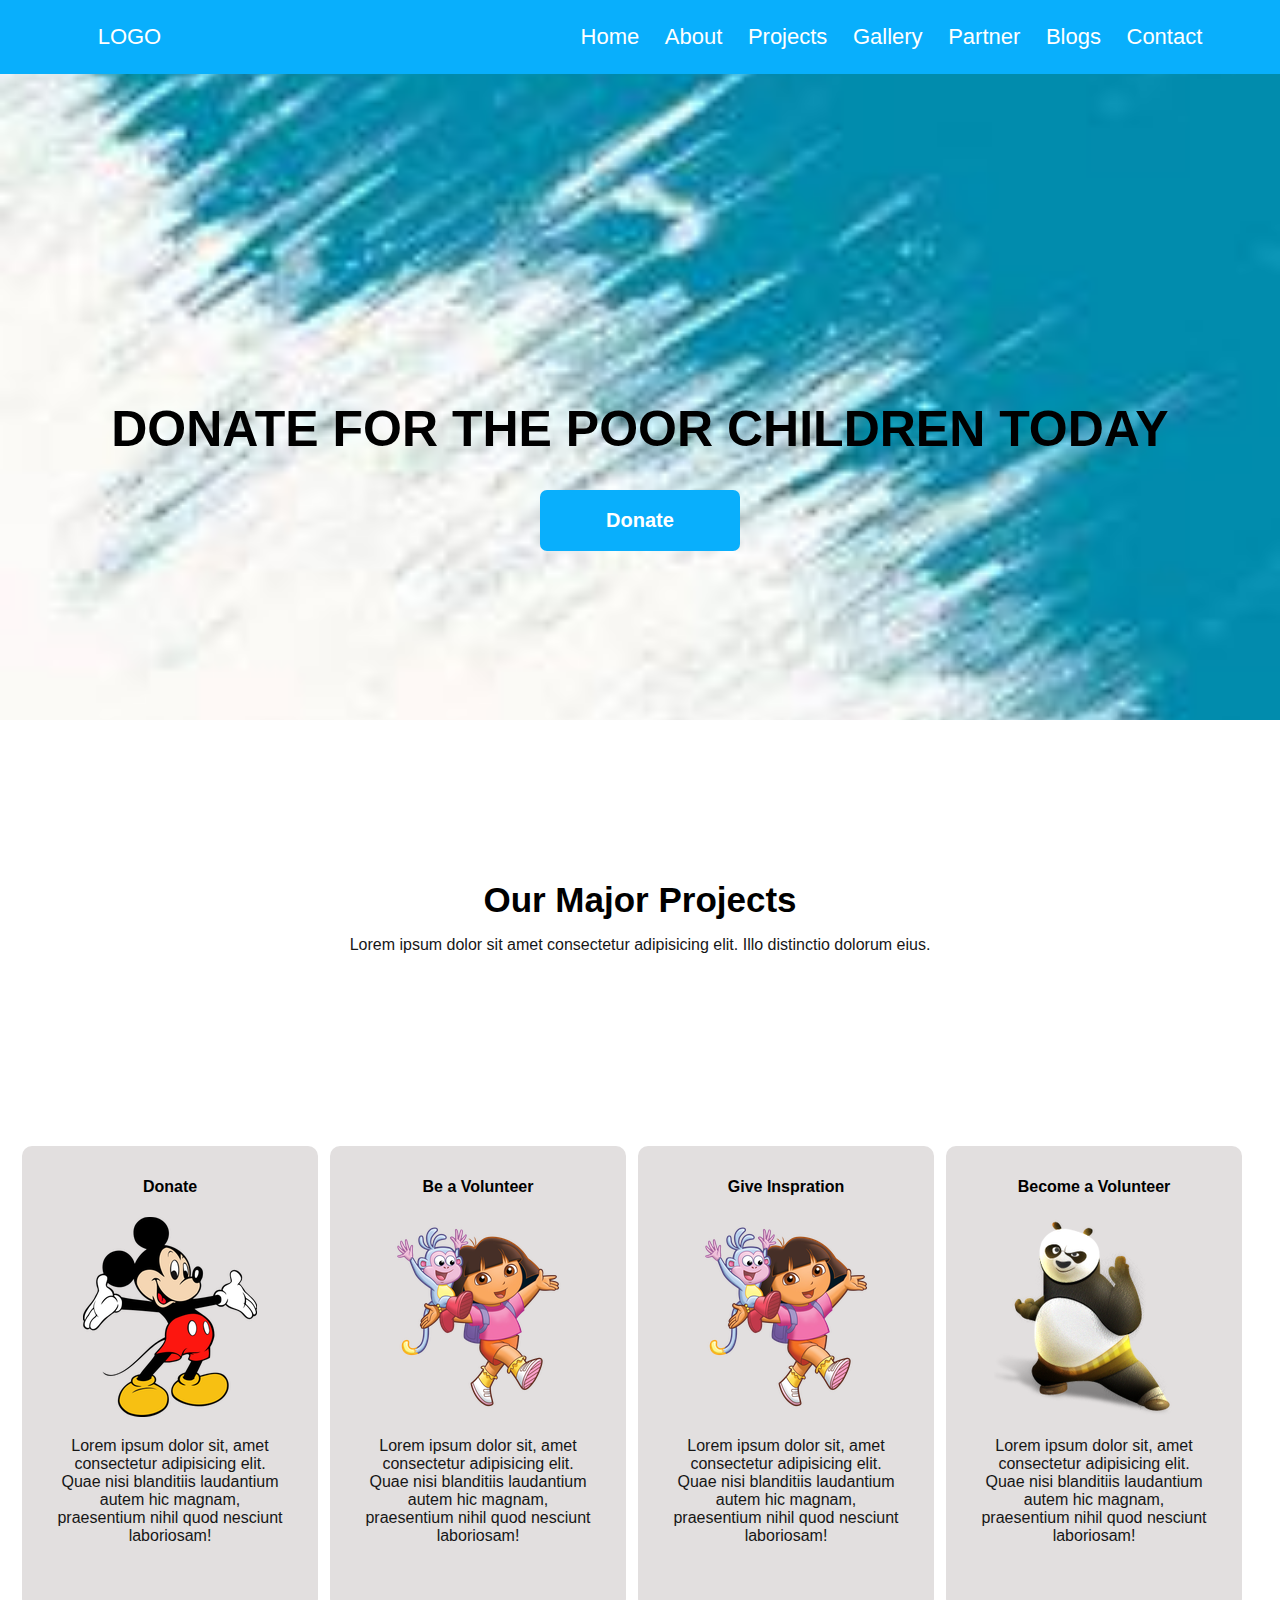
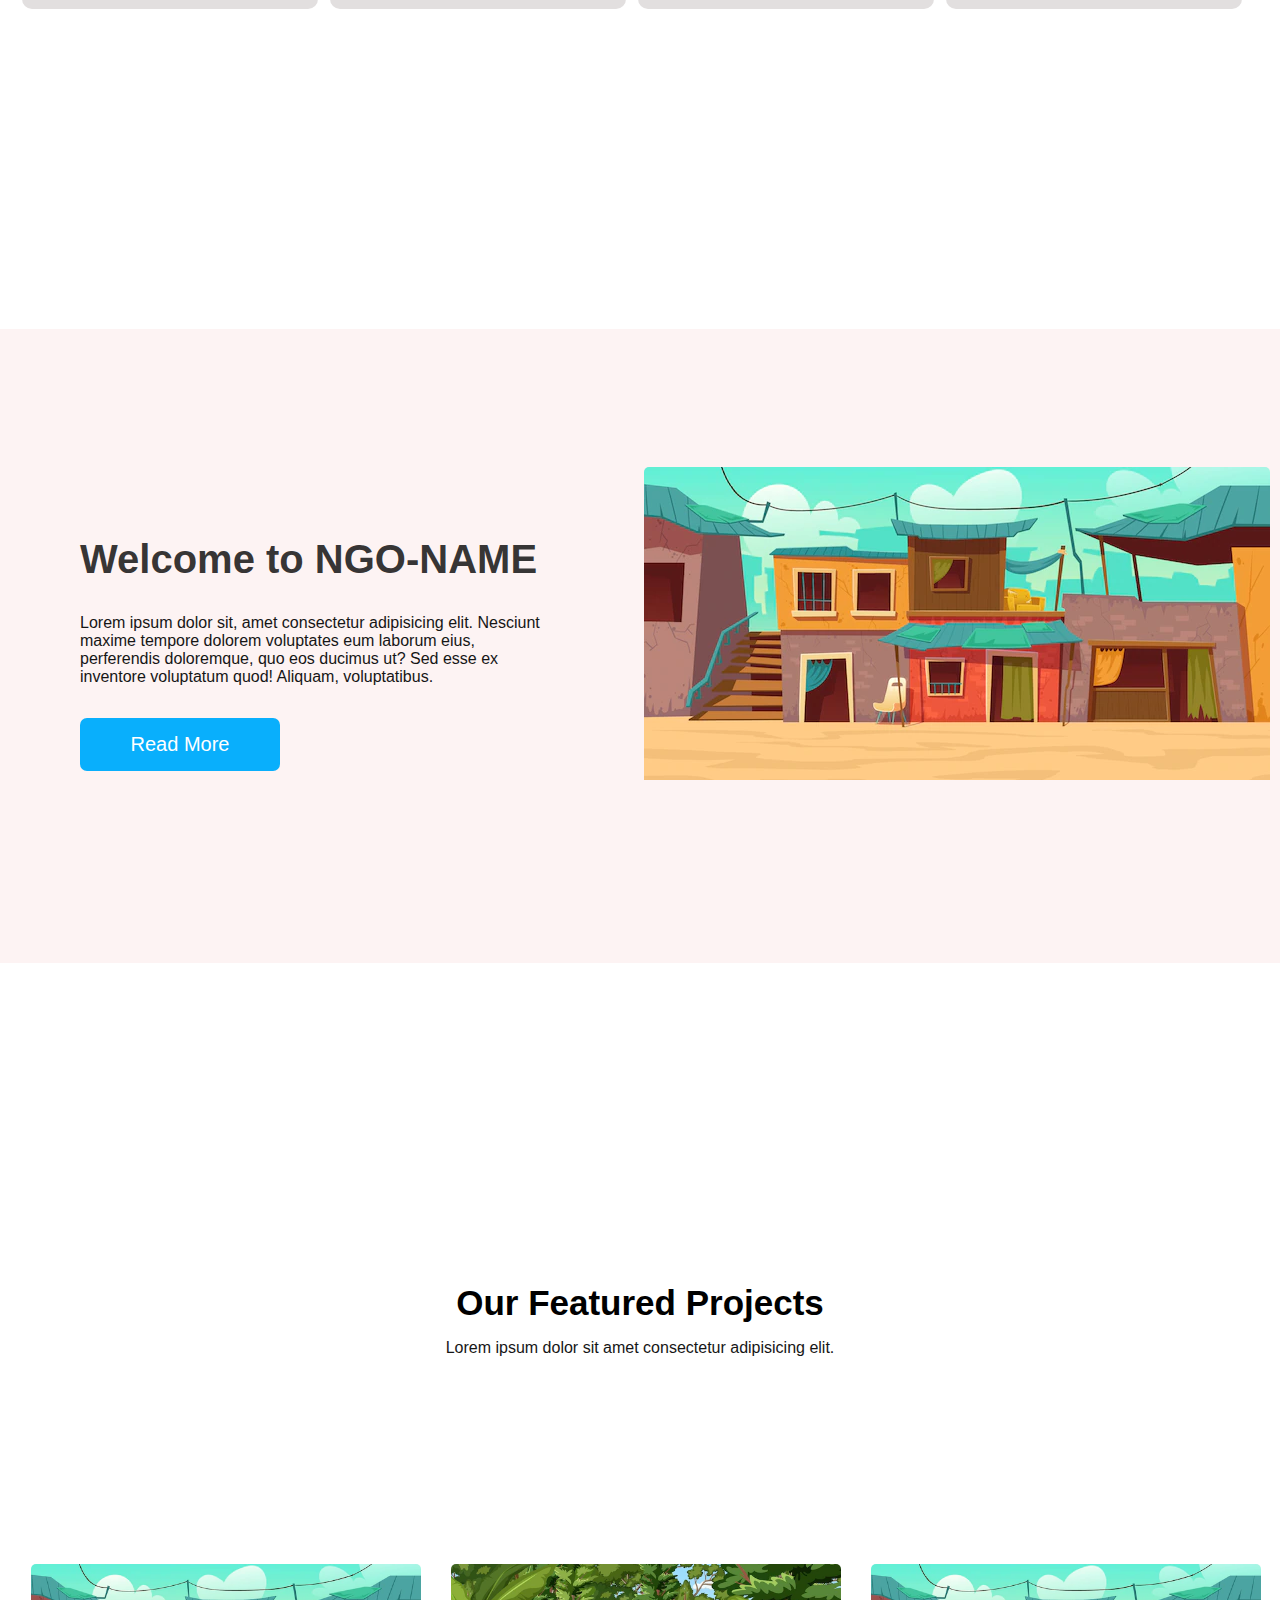
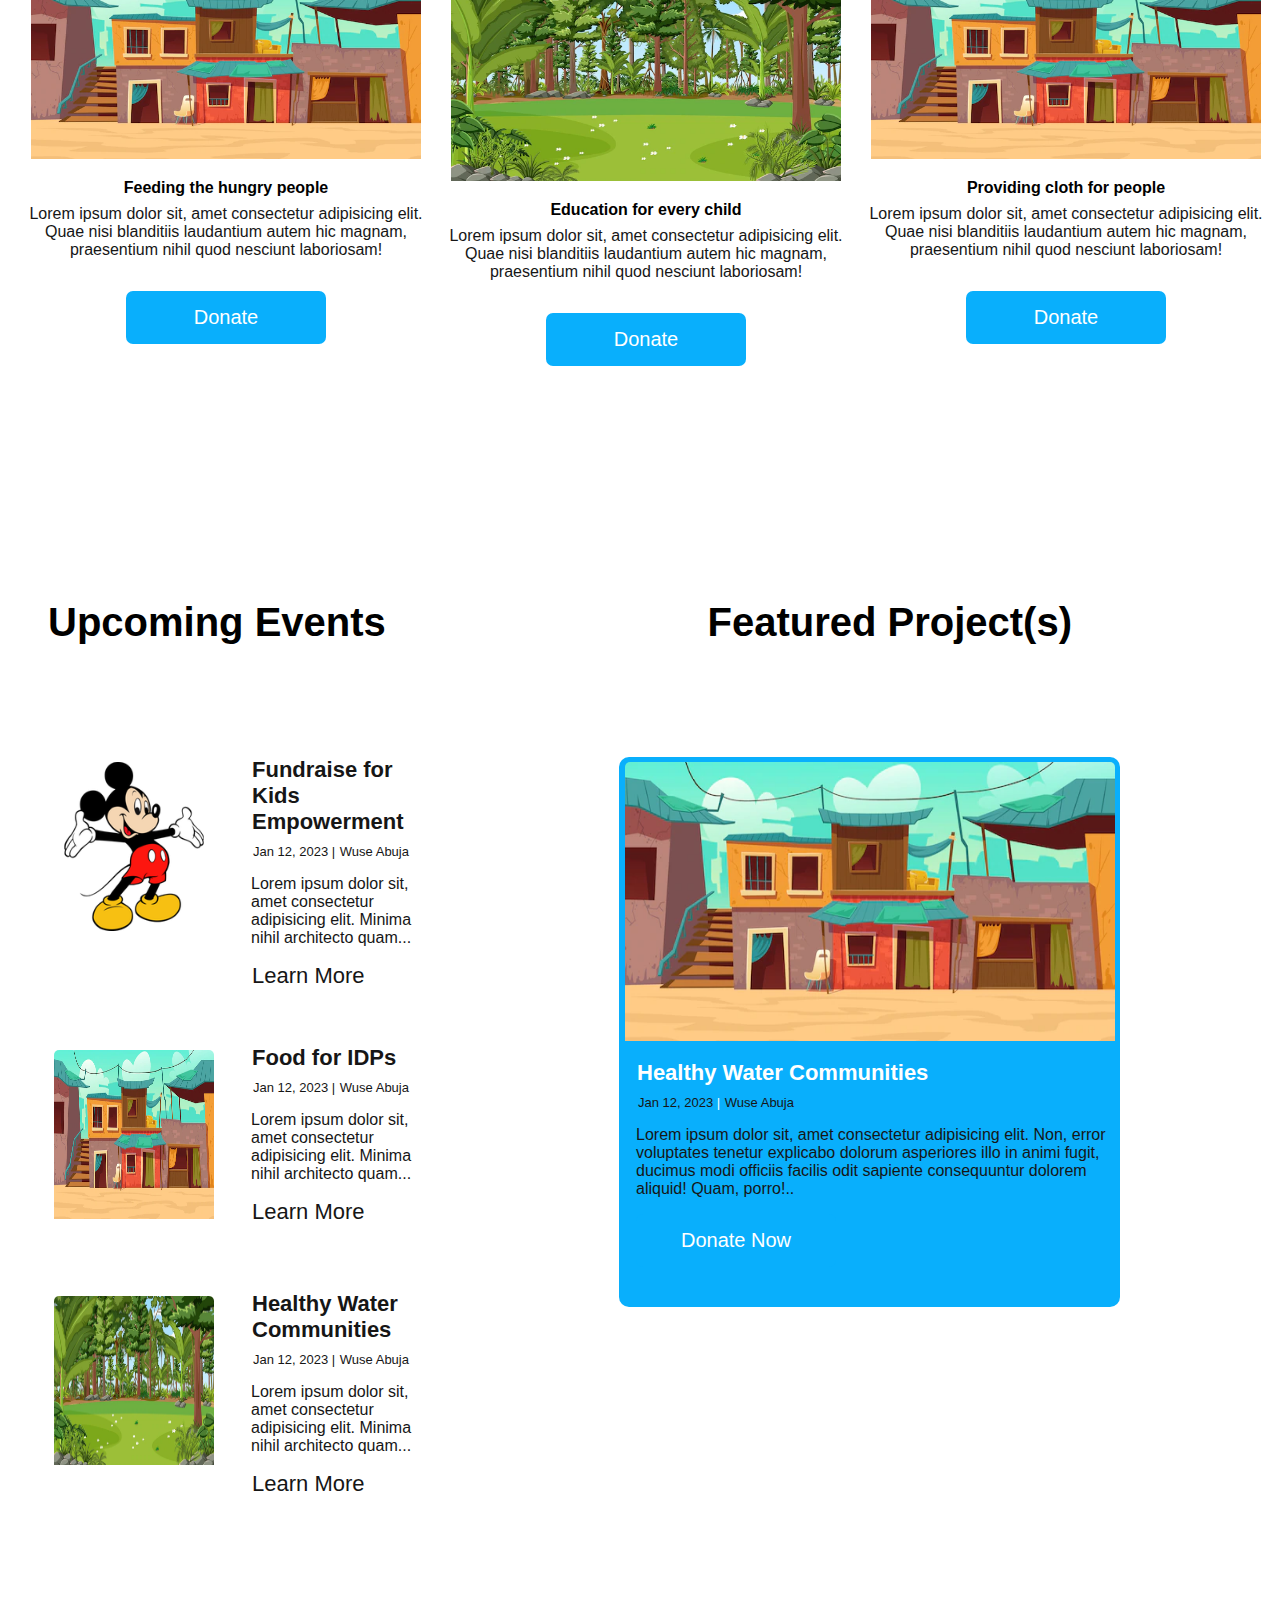
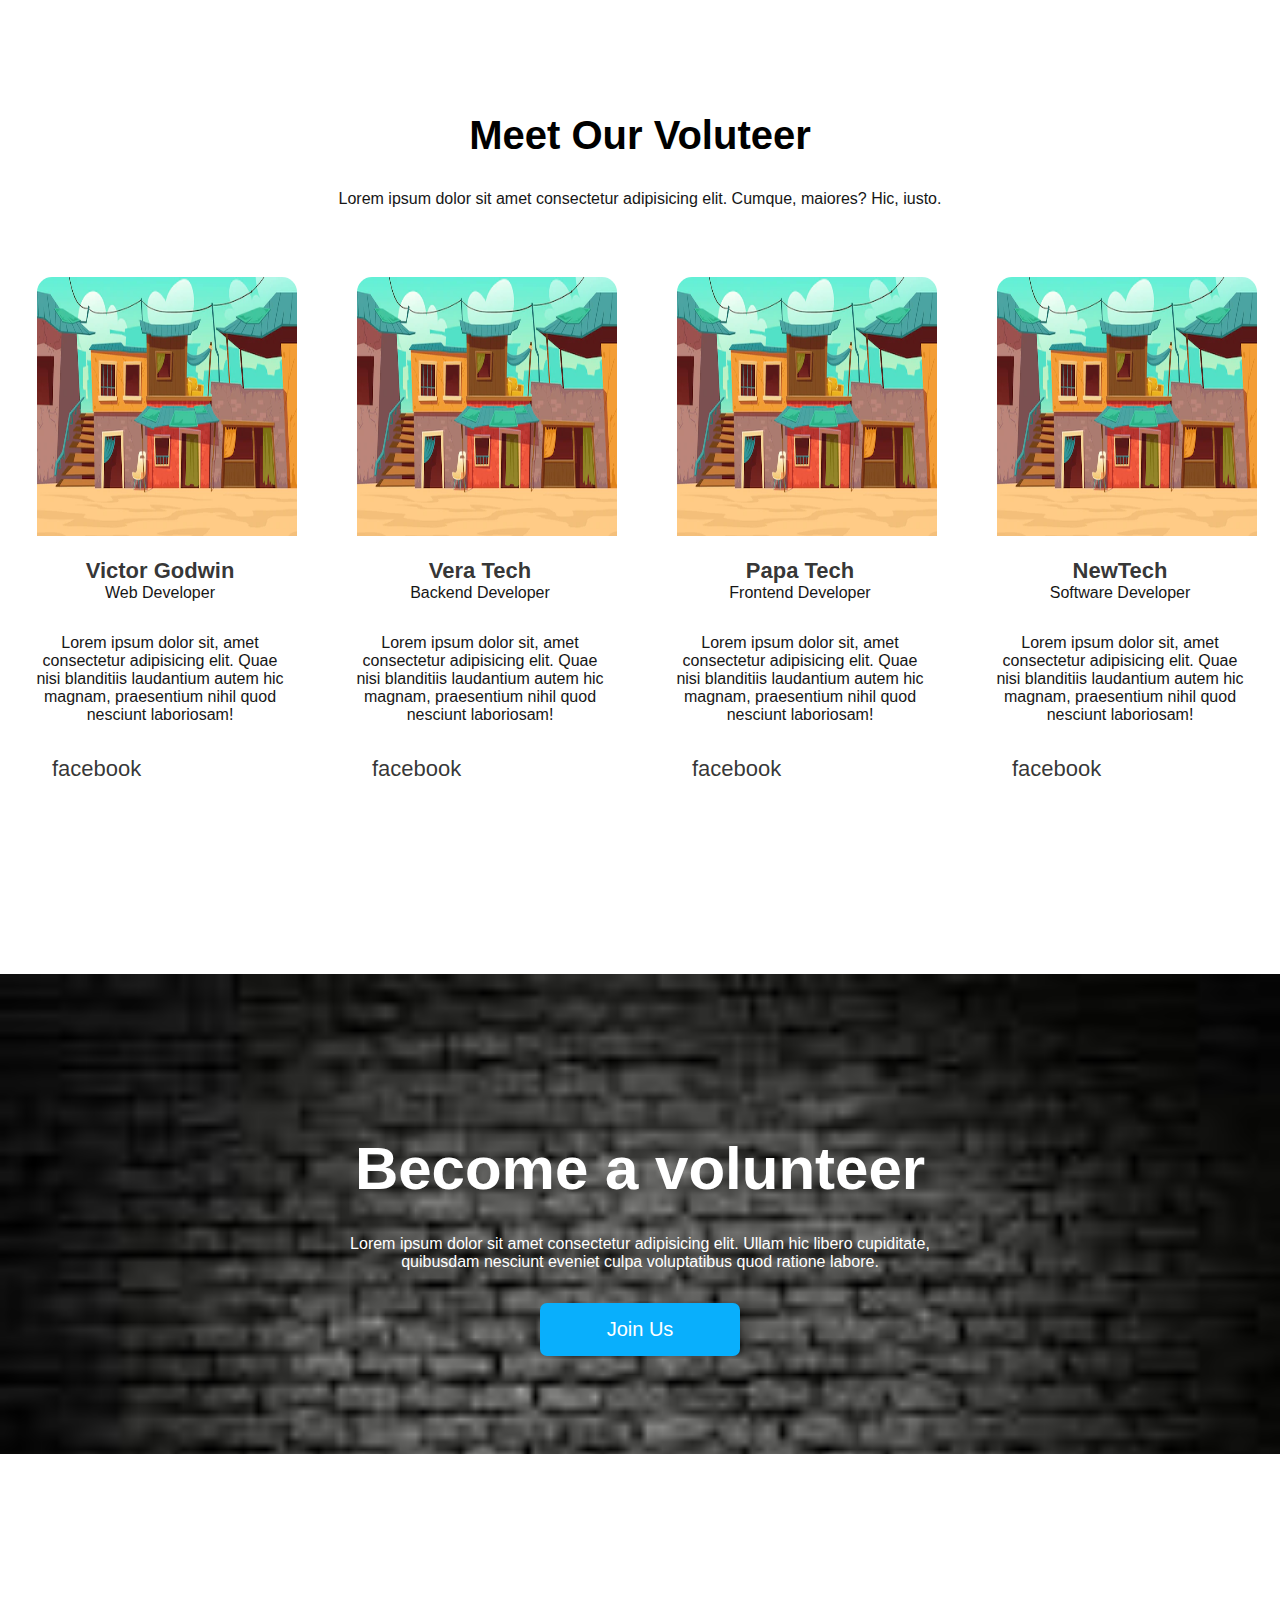
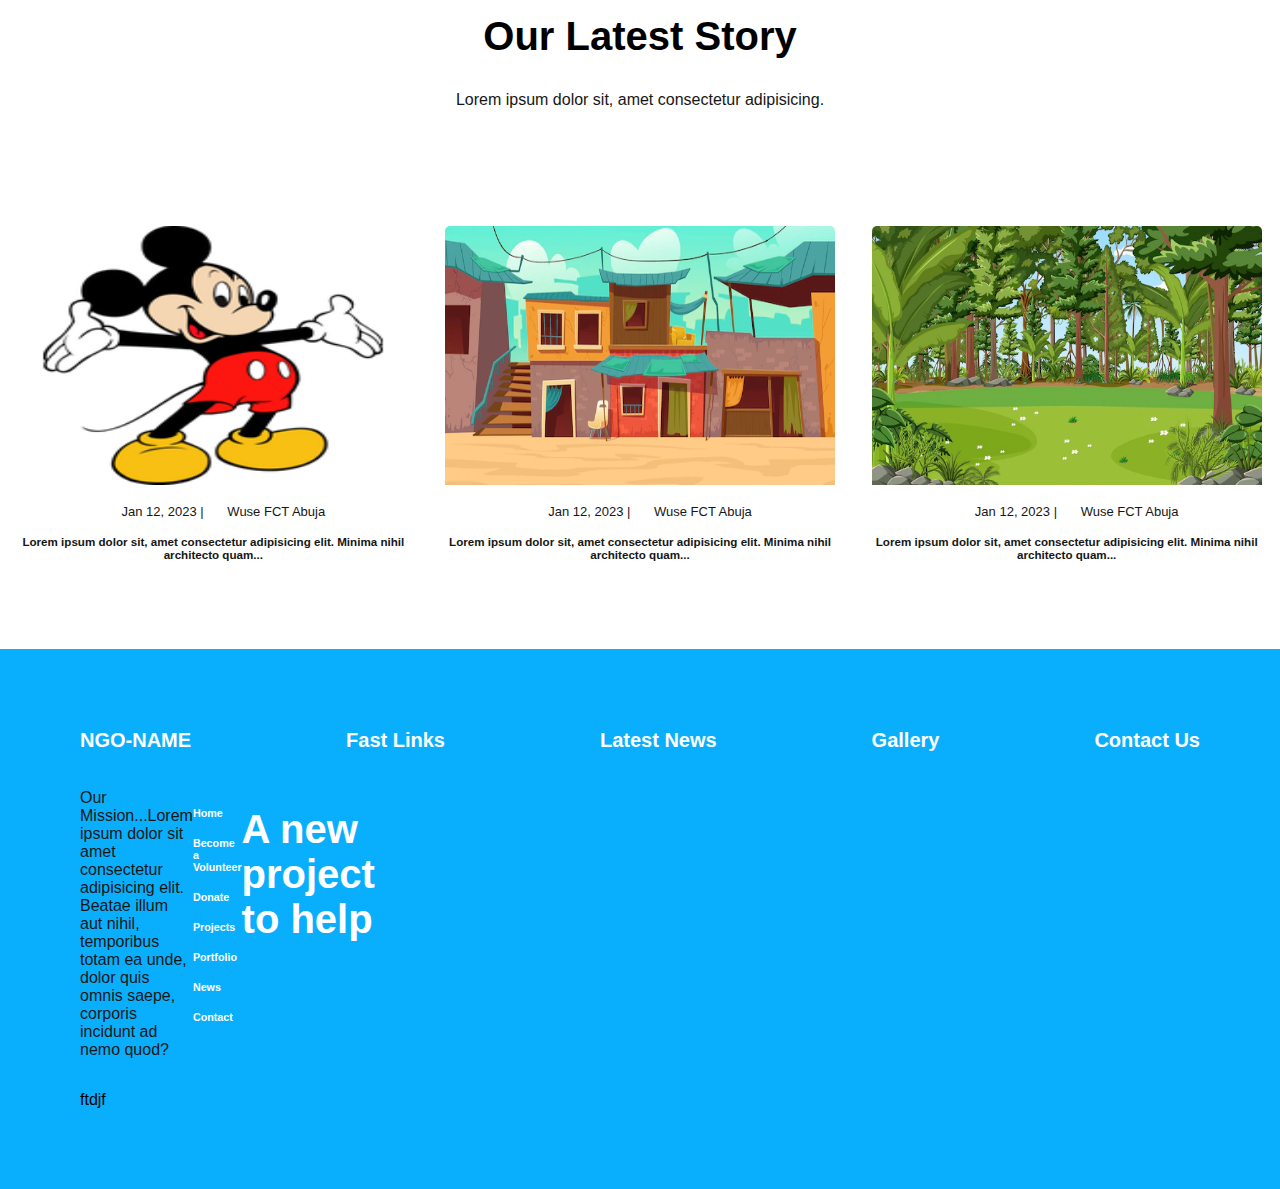
<file: index.html>
<!DOCTYPE html>
<html lang="en">
<head>
    <meta charset="UTF-8">
    <meta http-equiv="X-UA-Compatible" content="IE=edge">
    <meta name="viewport" content="width=device-width, initial-scale=1.0">
    <!-- CSS LINK -->
    <link rel="stylesheet" href="/styles.css">

    <!-- BOOTSTRAPS CSS -->
    <!-- <link href="https://cdn.jsdelivr.net/npm/bootstrap@5.0.2/dist/css/bootstrap.min.css" rel="stylesheet" integrity="sha384-EVSTQN3/azprG1Anm3QDgpJLIm9Nao0Yz1ztcQTwFspd3yD65VohhpuuCOmLASjC" crossorigin="anonymous"> -->
    <!-- BOOSTRAPS JS -->
    <script src="https://cdn.jsdelivr.net/npm/bootstrap@5.0.2/dist/js/bootstrap.bundle.min.js" integrity="sha384-MrcW6ZMFYlzcLA8Nl+NtUVF0sA7MsXsP1UyJoMp4YLEuNSfAP+JcXn/tWtIaxVXM" crossorigin="anonymous"></script>
    <!-- BOOTSTRAPS POPPER -->
    <script src="https://cdn.jsdelivr.net/npm/@popperjs/core@2.9.2/dist/umd/popper.min.js" integrity="sha384-IQsoLXl5PILFhosVNubq5LC7Qb9DXgDA9i+tQ8Zj3iwWAwPtgFTxbJ8NT4GN1R8p" crossorigin="anonymous"></script>
    <script src="https://cdn.jsdelivr.net/npm/bootstrap@5.0.2/dist/js/bootstrap.min.js" integrity="sha384-cVKIPhGWiC2Al4u+LWgxfKTRIcfu0JTxR+EQDz/bgldoEyl4H0zUF0QKbrJ0EcQF" crossorigin="anonymous"></script>

    <title>NGO</title>
</head>
<body>
    <head>
        <nav>
            <div class="logo"><a href="#">LOGO</a></div>
            <div class="nav-list">
                <a href="#">Home</a>
                <a href="about.html">About</a>
                <a href="projects.html">Projects</a>
                <a href="gallery.html">Gallery</a>
                <a href="#partner">Partner</a>
                <a href="#">Blogs</a>
                <a href="#">Contact</a>
            </div>
        </nav>
    </head>
    <!-- =========SECTION ONE========= -->
    <section id="section-one" class="container-fluid">
        <div class="section-title">
            <h1 class="title">Donate for the Poor Children Today</h1>
            <button class="btnn home-btn">Donate</button>
        </div>
    </section>

    <!-- =========SECTION TWO========= -->
    <section id="section-two" class="container">
        <div class="title-heading">
            <h1>Our Major Projects</h1>
            <p>Lorem ipsum dolor sit amet consectetur adipisicing elit. Illo distinctio dolorum eius.</p>
        </div>

        <div class="section-desc">
            <div class="content-desc">
                <h3>Donate</h3>
                <img src="/images/png3.png" alt="">
                <p>Lorem ipsum dolor sit, amet consectetur adipisicing elit. 
                    Quae nisi blanditiis laudantium autem hic magnam, 
                    praesentium nihil quod nesciunt laboriosam!</p>
            </div>
            <div class="content-desc">
                <h3>Be a Volunteer</h3>
                <img src="/images/png4.png" alt="">
                <p>Lorem ipsum dolor sit, amet consectetur adipisicing elit. 
                    Quae nisi blanditiis laudantium autem hic magnam, 
                    praesentium nihil quod nesciunt laboriosam!</p>
            </div>
            <div class="content-desc">
                <h3>Give Inspration</h3>
                <img src="/images/png4.png" alt="">
                <p>Lorem ipsum dolor sit, amet consectetur adipisicing elit. 
                    Quae nisi blanditiis laudantium autem hic magnam, 
                    praesentium nihil quod nesciunt laboriosam!</p>
            </div>
            <div class="content-desc">
                <h3>Become a Volunteer</h3>
                <img src="/images/png5.png" alt="">
                <p>Lorem ipsum dolor sit, amet consectetur adipisicing elit. 
                    Quae nisi blanditiis laudantium autem hic magnam, 
                    praesentium nihil quod nesciunt laboriosam!</p>
            </div>
        </div>
    </section>

    <!-- =========SECTION THREE======= -->
    <section id="section-three" class="container head-padd">
        <div class="section-details">
            <div class="welcome-address">
                <h1>Welcome to NGO-NAME</h1>
                <p>Lorem ipsum dolor sit, amet consectetur adipisicing elit. 
                    Nesciunt maxime tempore dolorem voluptates eum laborum eius, perferendis doloremque, 
                    quo eos ducimus ut? Sed esse ex inventore voluptatum quod! Aliquam, voluptatibus.</p>
                <button class="btnn">Read More</button>    
            </div>

            <div class="section-three-img">
                <img src="/images/png1.webp" alt="">
            </div>
        </div>
    </section>

    <!-- SECTION FOUR -->
    <section id="section-four" class="container">
        <div class="title-heading">
            <h1>Our Featured Projects</h1>
            <p>Lorem ipsum dolor sit amet consectetur adipisicing elit.</p>
        </div>

        <div class="section-four-desc">
            <div class="content-four-desc">
                <img src="/images/png1.webp" width="400px" alt="">
                <h3>Feeding the hungry people</h3>
                <p>Lorem ipsum dolor sit, amet consectetur adipisicing elit. 
                    Quae nisi blanditiis laudantium autem hic magnam, 
                    praesentium nihil quod nesciunt laboriosam!</p>
                    <button class="btnn">Donate</button>
            </div>
           
            <div class="content-four-desc">
                <img class="card-img" src="/images/png2.webp" width="400px" alt="">
                <h3>Education for every child</h3>
                <p>Lorem ipsum dolor sit, amet consectetur adipisicing elit. 
                    Quae nisi blanditiis laudantium autem hic magnam, 
                    praesentium nihil quod nesciunt laboriosam!</p>
                    <button class="btnn">Donate</button>
            </div>
            <div class="content-four-desc">
                <img src="/images/png1.webp" width="400px" alt="">
                <h3>Providing cloth for people</h3>
                <p>Lorem ipsum dolor sit, amet consectetur adipisicing elit. 
                    Quae nisi blanditiis laudantium autem hic magnam, 
                    praesentium nihil quod nesciunt laboriosam!</p>
                    <button class="btnn">Donate</button>
            </div>
        </div>
    </section>

    <!-- ========SECTION FIVE =============== -->
    <section id="section-five" class="container">
        
        <div class="section-five-title">
            <h1 class="h1">Upcoming Events</h1>
            <h1>Featured Project(s)</h1>
        </div>
        
        <div class="gen-details">
            <div class="sf-details">
                <div class="section-five-details">
                    <img src="/images/png3.png" width="170px" height="190px"  alt="">
                    <div class="detail-desc">
                        <h1><a href="#">Fundraise for Kids Empowerment</a></h1>
                        <h6><a href="#">Jan 12, 2023</a> <span>|</span> <span><a href="#">Wuse Abuja</a></span></h6>
                        <p>Lorem ipsum dolor sit, amet consectetur adipisicing elit. Minima nihil architecto quam...</p>
                        <h5><a href="#">Learn More</a></h5>
                    </div>
                </div>
                
                <div class="section-five-details">
                    <img src="/images/png1.webp" width="170px" height="190px"  alt="">
                    <div class="detail-desc">
                        <h1><a href="#">Food for IDPs</a></h1>
                        <h6><a href="#">Jan 12, 2023</a> <span>|</span> <span><a href="#">Wuse Abuja</a></span></h6>
                        <p>Lorem ipsum dolor sit, amet consectetur adipisicing elit. Minima nihil architecto quam...</p>
                        <h5><a href="#">Learn More</a></h5>
                    </div>
                </div>
                
                <div class="section-five-details">
                    <img src="/images/png2.webp" width="170px" height="190px" alt="">
                    <div class="detail-desc">
                        <h1><a href="#">Healthy Water Communities</a></h1>
                        <h6><a href="#">Jan 12, 2023</a> <span>|</span> <span><a href="#">Wuse Abuja</a></span></h6>
                        <p>Lorem ipsum dolor sit, amet consectetur adipisicing elit. Minima nihil architecto quam...</p>
                        <h5><a href="#">Learn More</a></h5>
                    </div>
                </div>
            </div>

            <div class="featured-details">
                <img class="featured-img" src="/images/png1.webp" width="500px" height="300px" alt="">
                <div class="featured-detail-desc">
                    <h1><a href="#">Healthy Water Communities</a></h1>
                    <h6><a href="#">Jan 12, 2023</a> <span>|</span> <span><a href="#">Wuse Abuja</a></span></h6>
                    <p>Lorem ipsum dolor sit, amet consectetur adipisicing elit. Non, error voluptates tenetur 
                        explicabo dolorum asperiores illo in animi fugit, 
                        ducimus modi officiis facilis odit sapiente consequuntur dolorem aliquid! Quam, porro!..</p>
                    <button class="btnn featured-btn">Donate Now</button>
                </div>
            </div>
        </div>
    </section>

    <!-- ========SECTION SIX =============== -->
    <section id="section-six" class="container">
        <div class="section-six-details">
            <div class="section-six-title">
                <h1>Meet Our Voluteer</h1>
                <p>Lorem ipsum dolor sit amet consectetur adipisicing elit. Cumque, maiores? Hic, iusto.</p>
            </div>

            <div class="ss-desc">
                <div class="section-six-desc">
                    <div class="section-six-content-desc">
                        <img src="/images/png1.webp" width="270px" height="280" alt="">
                        
                        <h2>Victor Godwin</h2>
                        <p>Web Developer</p>
                        <p>Lorem ipsum dolor sit, amet consectetur adipisicing elit. 
                            Quae nisi blanditiis laudantium autem hic magnam, 
                            praesentium nihil quod nesciunt laboriosam!</p>
                    </div>

                    <div class="social-contact">
                        <p><a href="#">facebook</a></p>
                    </div>
                </div>

                <div class="section-six-desc">
                    <div class="section-six-content-desc">
                        <img src="/images/png1.webp" width="270px" height="280" alt="">
                        
                        <h2>Vera Tech</h2>
                        <p>Backend Developer</p>
                        <p>Lorem ipsum dolor sit, amet consectetur adipisicing elit. 
                            Quae nisi blanditiis laudantium autem hic magnam, 
                            praesentium nihil quod nesciunt laboriosam!</p>
                    </div>

                    <div class="social-contact">
                        <p><a href="#">facebook</a></p>
                    </div>
                </div>

                <div class="section-six-desc">
                    <div class="section-six-content-desc">
                        <img src="/images/png1.webp" width="270px" height="280" alt="">
                        
                        <h2>Papa Tech</h2>
                        <p>Frontend Developer</p>
                        <p>Lorem ipsum dolor sit, amet consectetur adipisicing elit. 
                            Quae nisi blanditiis laudantium autem hic magnam, 
                            praesentium nihil quod nesciunt laboriosam!</p>
                    </div>

                    <div class="social-contact">
                        <p><a href="#">facebook</a></p>
                    </div>
                </div>

                <div class="section-six-desc">
                    <div class="section-six-content-desc">
                        <img src="/images/png1.webp" width="270px" height="280" alt="">
                        
                        <h2>NewTech</h2>
                        <p>Software Developer</p>
                        <p>Lorem ipsum dolor sit, amet consectetur adipisicing elit. 
                            Quae nisi blanditiis laudantium autem hic magnam, 
                            praesentium nihil quod nesciunt laboriosam!</p>
                    </div>

                    <div class="social-contact">
                        <p><a href="#">facebook</a></p>
                    </div>
                </div>
            </div>
        </div>
    </section>

    <!--  ==========SECTION SEVEN ============== -->
    <section id="section-seven" class="container">
        <div class="section-seven-content">
            <div class="section-seven-head">
                <h1>Become a volunteer</h1>
                <p>Lorem ipsum dolor sit amet consectetur adipisicing elit. Ullam hic libero cupiditate, 
                    quibusdam nesciunt eveniet culpa voluptatibus quod ratione labore.</p>
                <button class="btnn">Join Us</button>
            </div>
        </div>
    </section>

    <!-- ===========SECTION EIGHT ============== -->
    <section id="section-eight" class="container">

        <div class="section-eight-title">
            <h1>Our Latest Story</h1>
            <p>Lorem ipsum dolor sit, amet consectetur adipisicing.</p>
        </div>

        <div class="gene-details">
            <div class="sff-details">
                <div class="section-eight-details">
                    <img src="/images/png3.png" width="400px" height="280"  alt="">
                    <div class="details-desc">
                        <h6><a href="#">Jan 12, 2023</a> <span>|</span> <span><a href="#">Wuse FCT Abuja</a></span></h6>
                        <h5>Lorem ipsum dolor sit, amet consectetur adipisicing elit. Minima nihil architecto quam...</h5>
                    </div>
                </div>
                
                <div class="section-eight-details">
                    <img src="/images/png1.webp" width="400px" height="280"  alt="">
                    <div class="details-desc">
                        <h6><a href="#">Jan 12, 2023</a> <span>|</span> <span><a href="#">Wuse FCT Abuja</a></span></h6>
                        <h5>Lorem ipsum dolor sit, amet consectetur adipisicing elit. Minima nihil architecto quam...</h5>
                    </div>
                </div>
                
                <div class="section-eight-details">
                    <img src="/images/png2.webp" width="400px" height="280" alt="">
                    <div class="details-desc">
                        <h6><a href="#">Jan 12, 2023</a> <span>|</span> <span><a href="#">Wuse FCT Abuja</a></span></h6>
                        <h5>Lorem ipsum dolor sit, amet consectetur adipisicing elit. Minima nihil architecto quam...</h5>
                    </div>
                </div>
            </div>
    </section>

    <!-- ==================SECTION NINE ======== -->
    <!-- <section id="section-nine" class="container">
        <div class="contact-desc">
            <div class="contact-head">
                <h1>Contact Us</h1>
            </div>

           <div class="contact-detail-left-right">
                <div class="physical-contact-details">
                    <div class="contact-location">
                        <h1>FCT Abuja</h1>
                        <p>Wuse Zone 10000000000</p>
                    </div>
                    <div class="contact-phone-no">
                        <h1><a href="#">+234gklm353579</a></h1>
                        <p>Active 24 hours</p>
                    </div>
                    <div class="contact-email">
                        <h1><a href="#">info@tech.com</a></h1>
                        <p>Send us your message anytime</p>
                    </div>
                </div>

                <div class="form-details">
                    <form action="">
                        <input type="text" name="name" placeholder="Enter Your Name">
                        <input type="email" name="email" placeholder="Enter Your Email">
                        <textarea name="text" id="text" cols="30" rows="10" placeholder="Message"></textarea>
                    </form>
                </div>
           </div>
        </div>
    </section> -->

    <!-- ===================FOOTER SECTION ============ -->
    <footer>
        <div class="footer-content">
            <div class="footer-titles">
                <h1>NGO-NAME</h1>
                <h1>Fast Links</h1>
                <h1>Latest News</h1>
                <h1>Gallery</h1>
                <h1>Contact Us</h1>
            </div>

            <div class="footer-details">
                <div class="o-l-mission">
                    <div class="our-mission">
                        <p>Our Mission...Lorem ipsum dolor sit amet consectetur adipisicing elit. Beatae illum aut nihil, 
                            temporibus totam ea unde, dolor quis omnis saepe, corporis incidunt ad nemo quod?</p>
                    </div>
    
                    <div class="our-social-links">
                        ftdjf
                    </div>
                </div>

                <div class="fast-links">
                    <a href="#"><h6>Home</h6></a>
                    <a href="#"><h6>Become a Volunteer</h6></a>
                    <a href="#"><h6>Donate</h6></a>
                    <a href="#"><h6>Projects</h6></a>
                    <a href="#"><h6>Portfolio</h6></a>
                    <a href="#"><h6>News</h6></a>
                    <a href="#"><h6>Contact</h6></a>
                </div>

                <div class="footer-news">
                    <div class="news">
                        <a href="#"><h1>A new project to help</h1></a>

                    </div>
                </div>
            </div>
        </div>
    </footer>
</body>
</html>
</file>
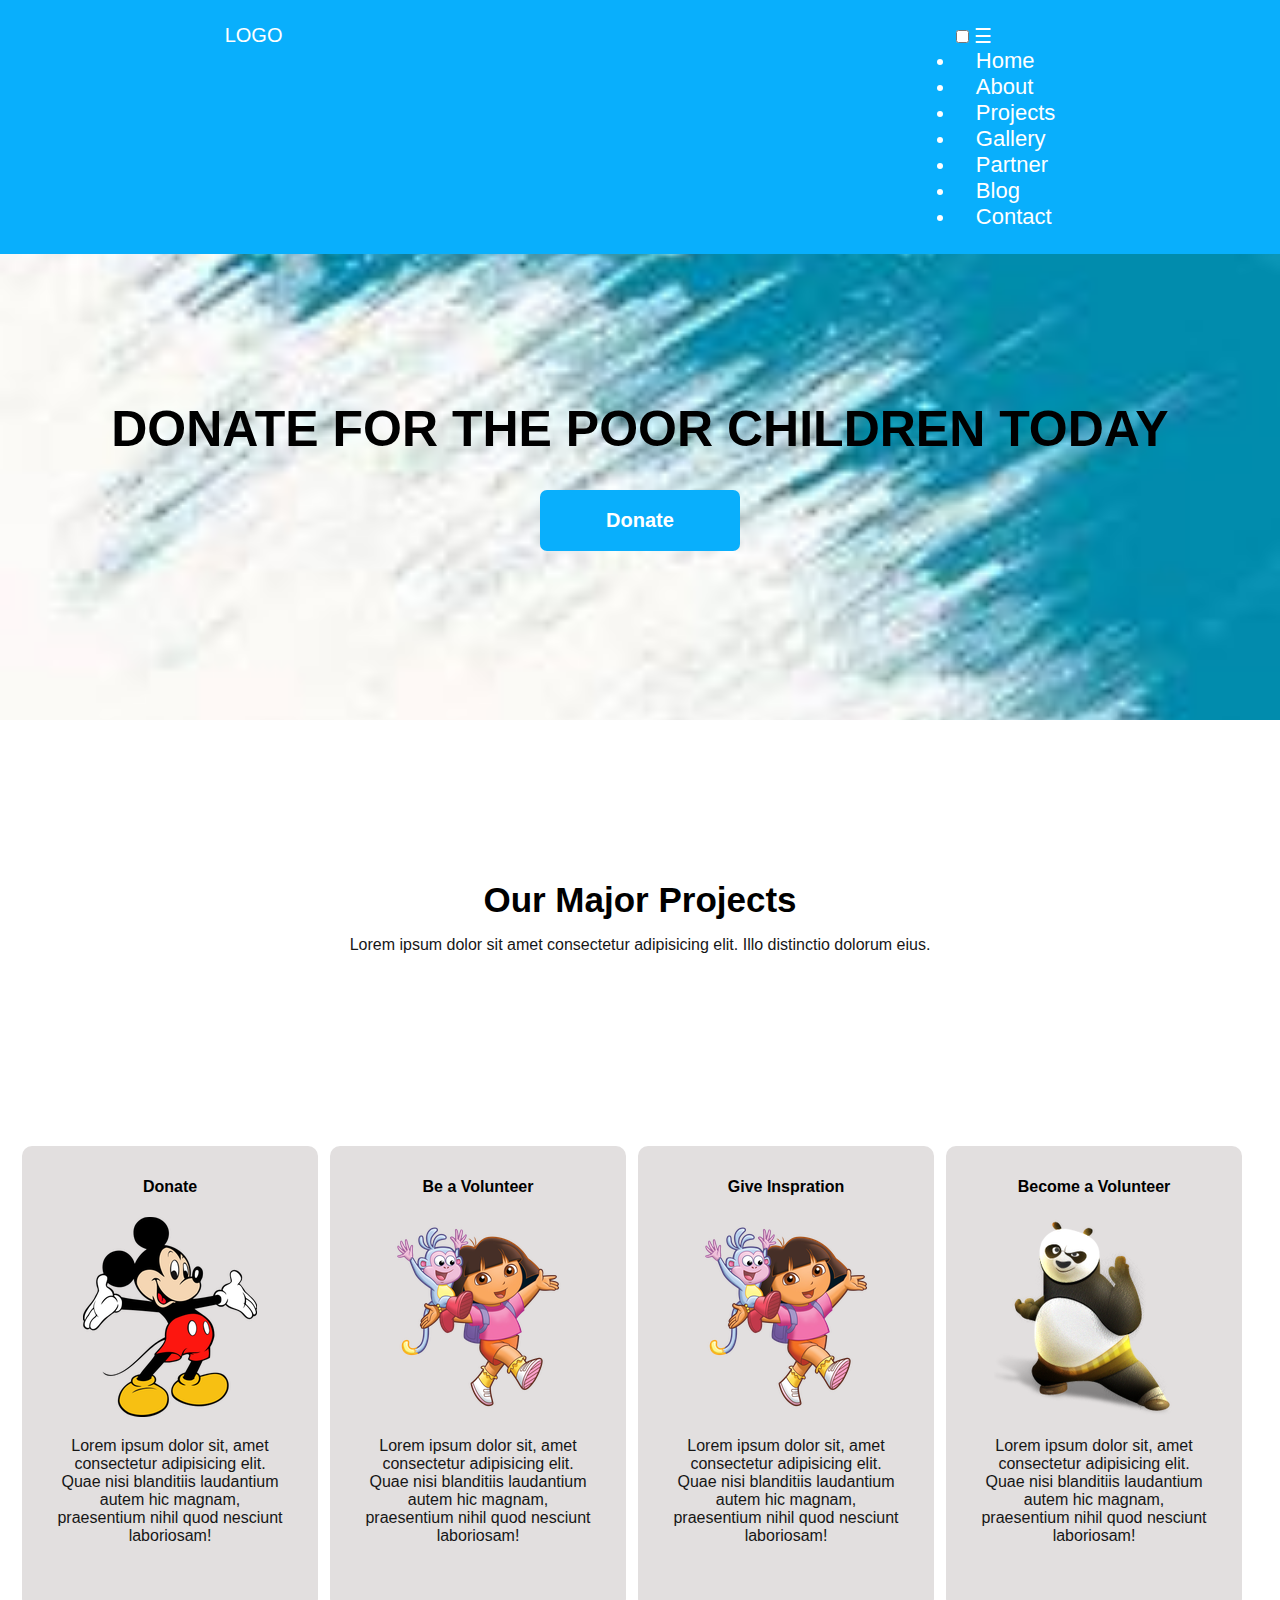
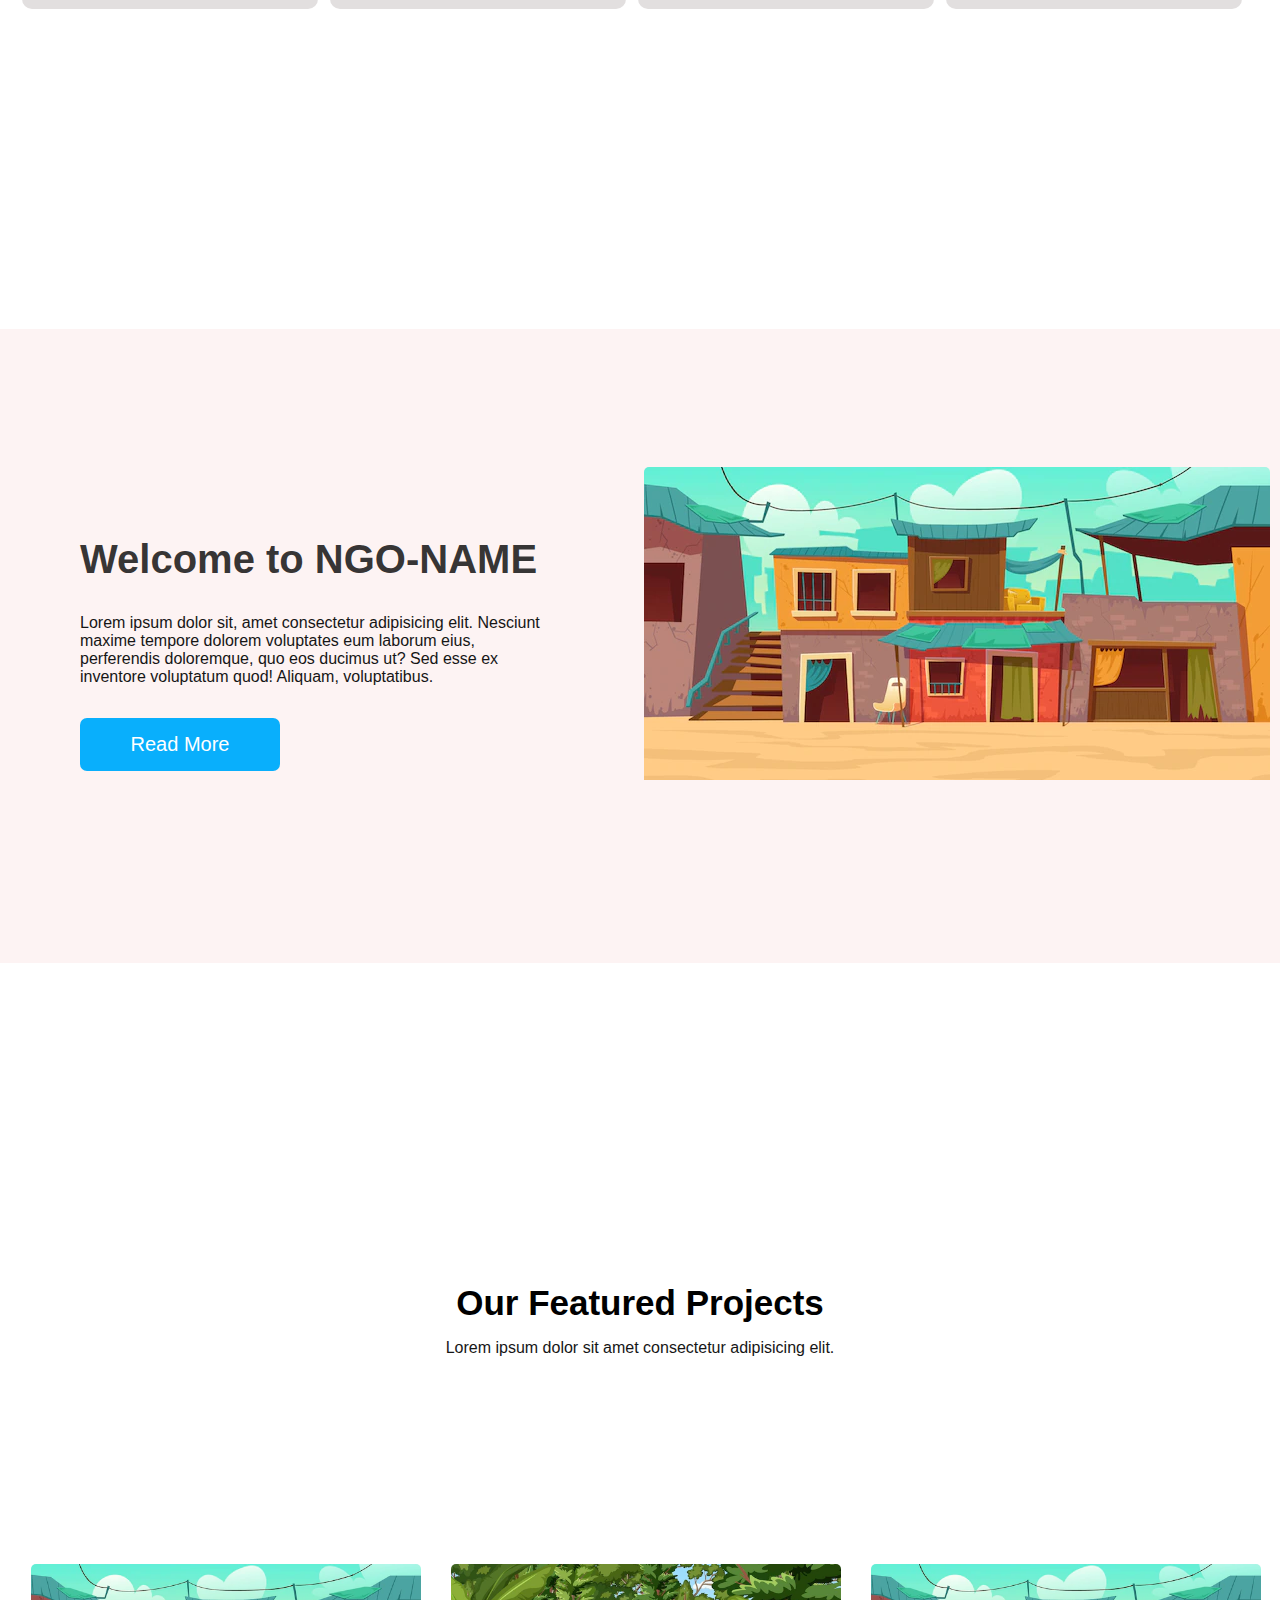
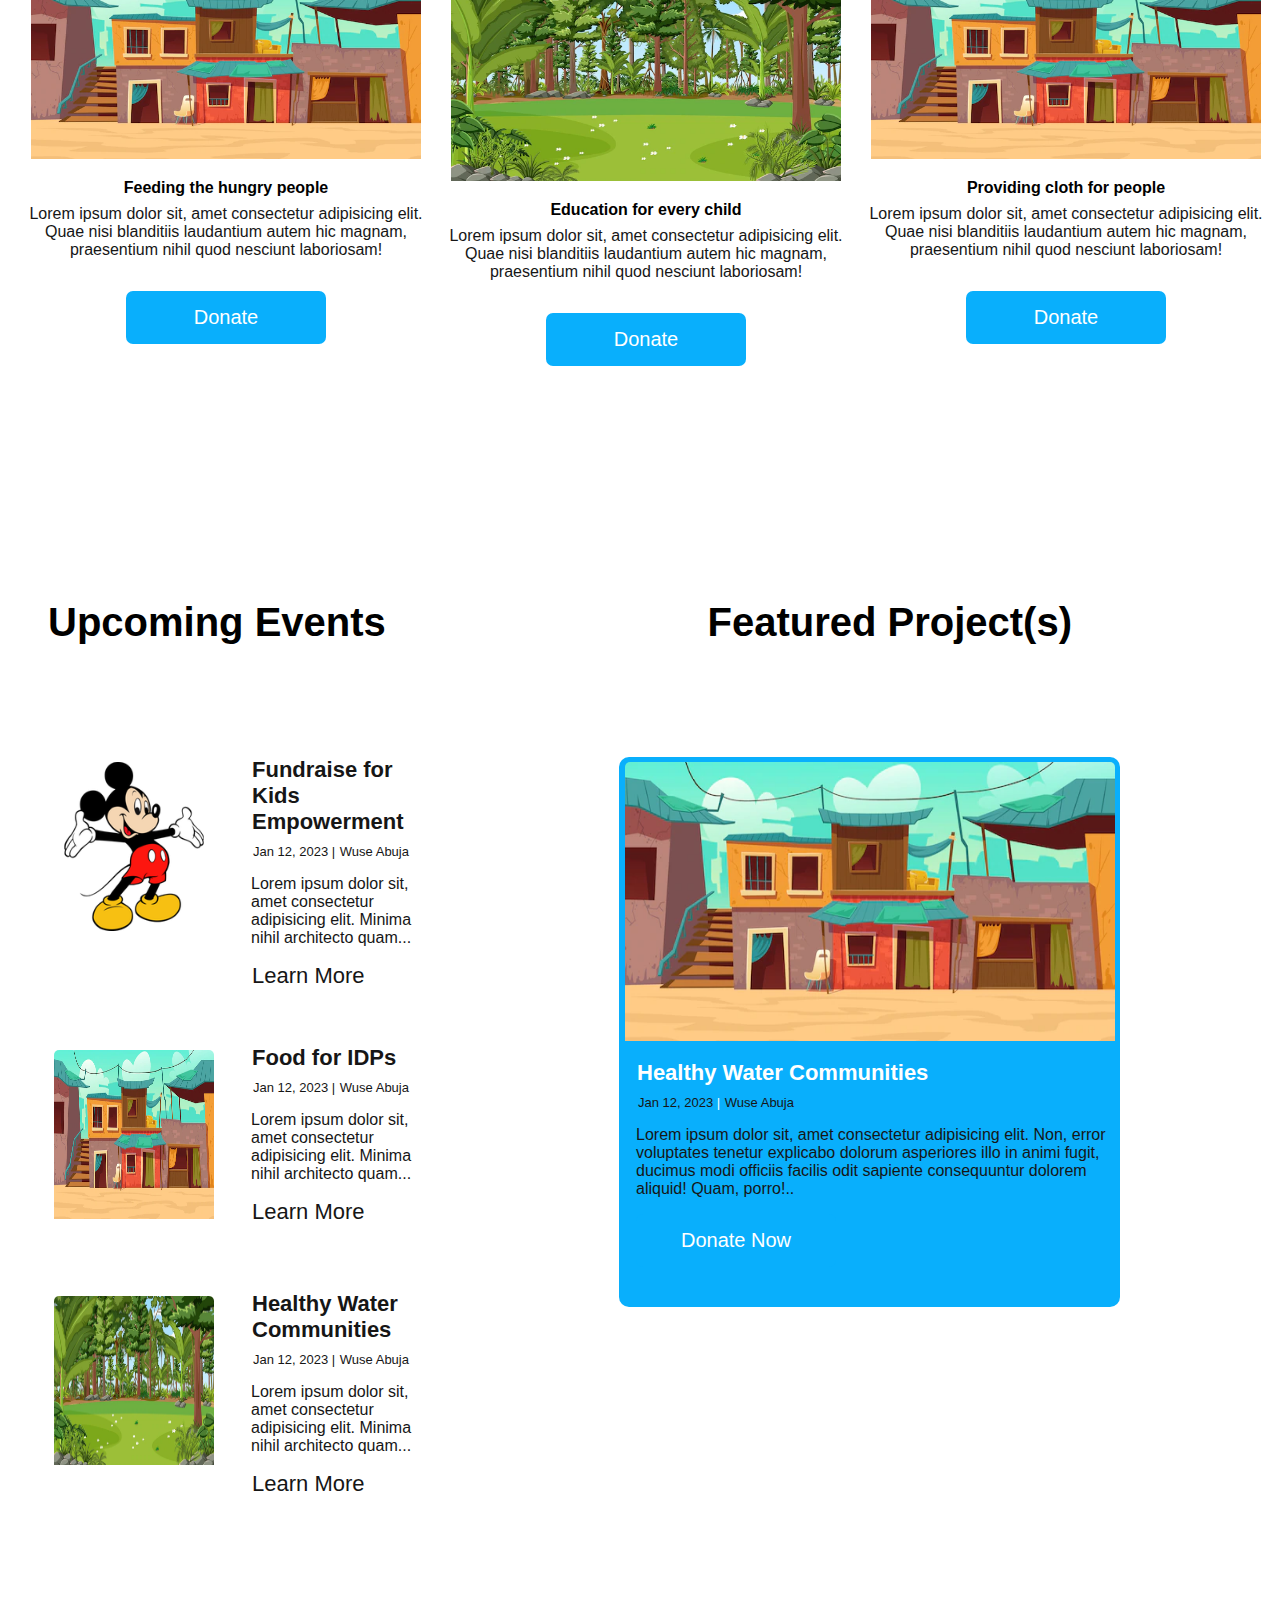
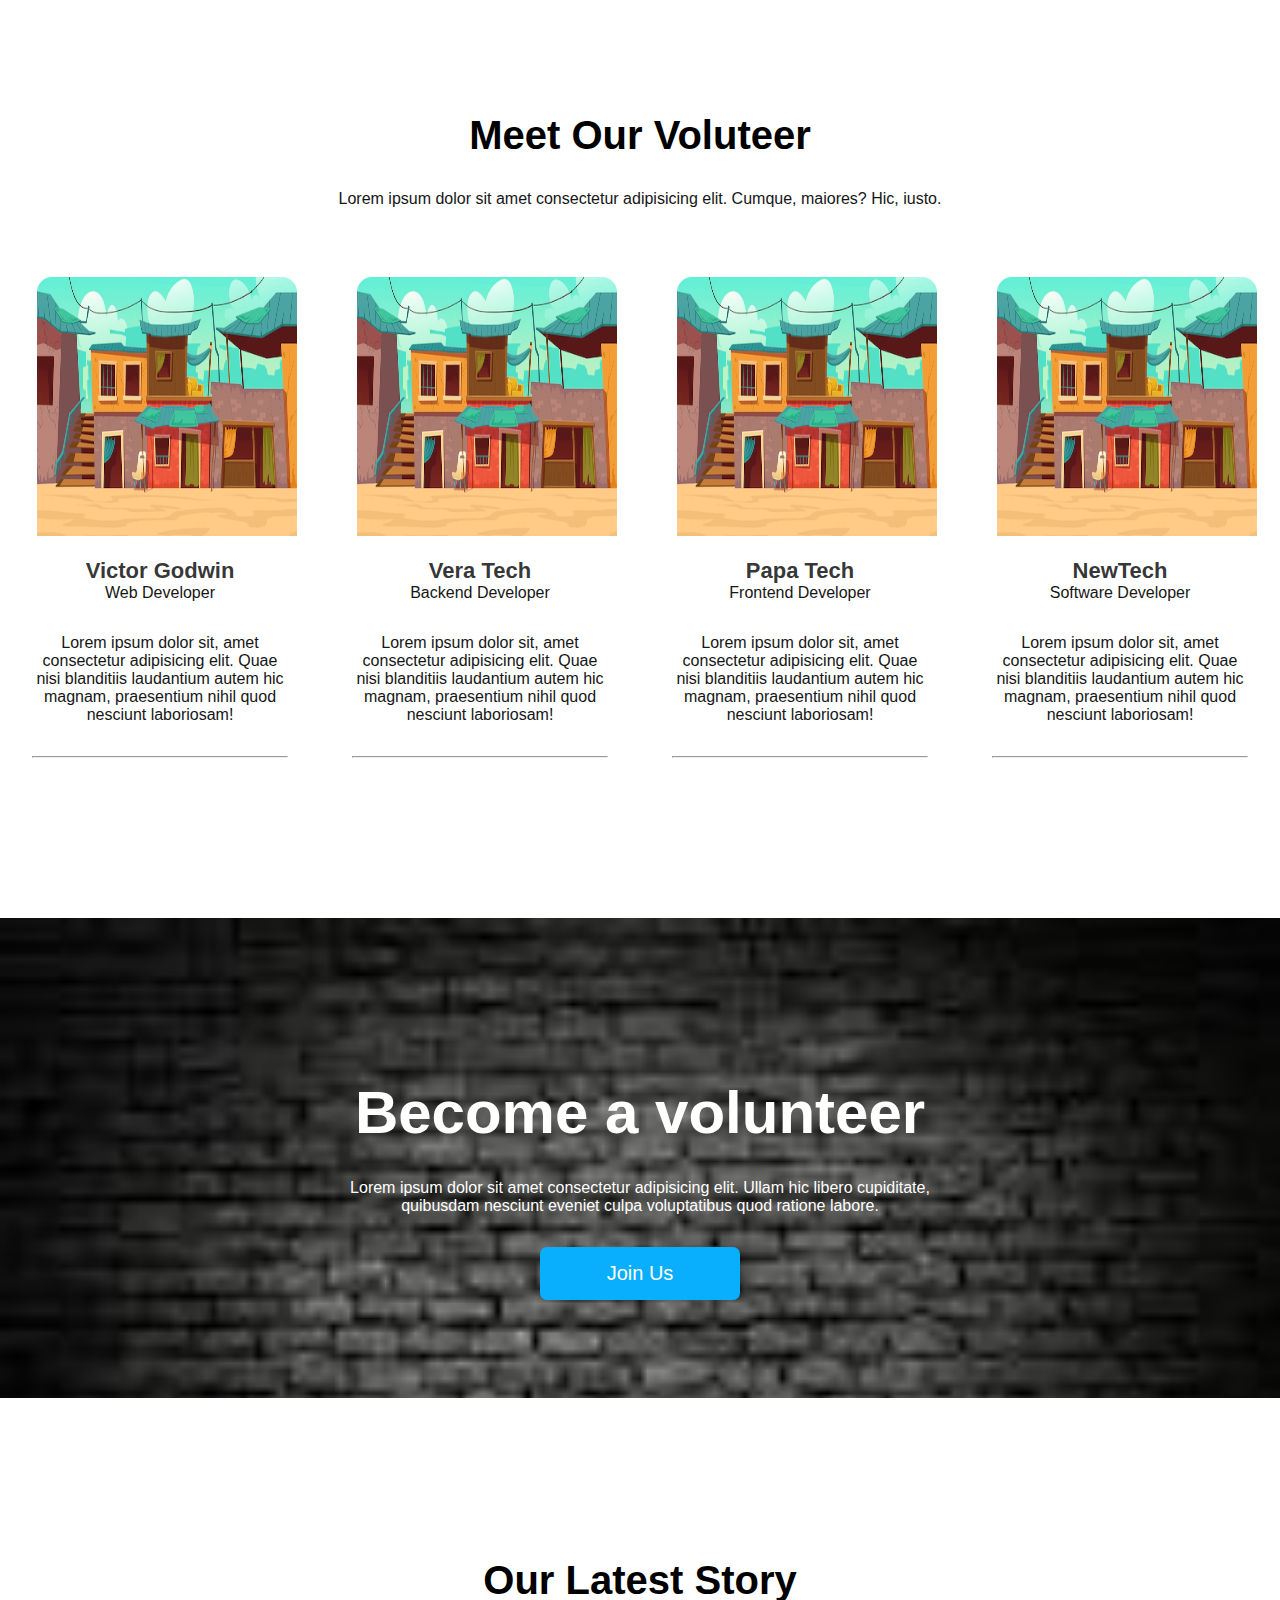
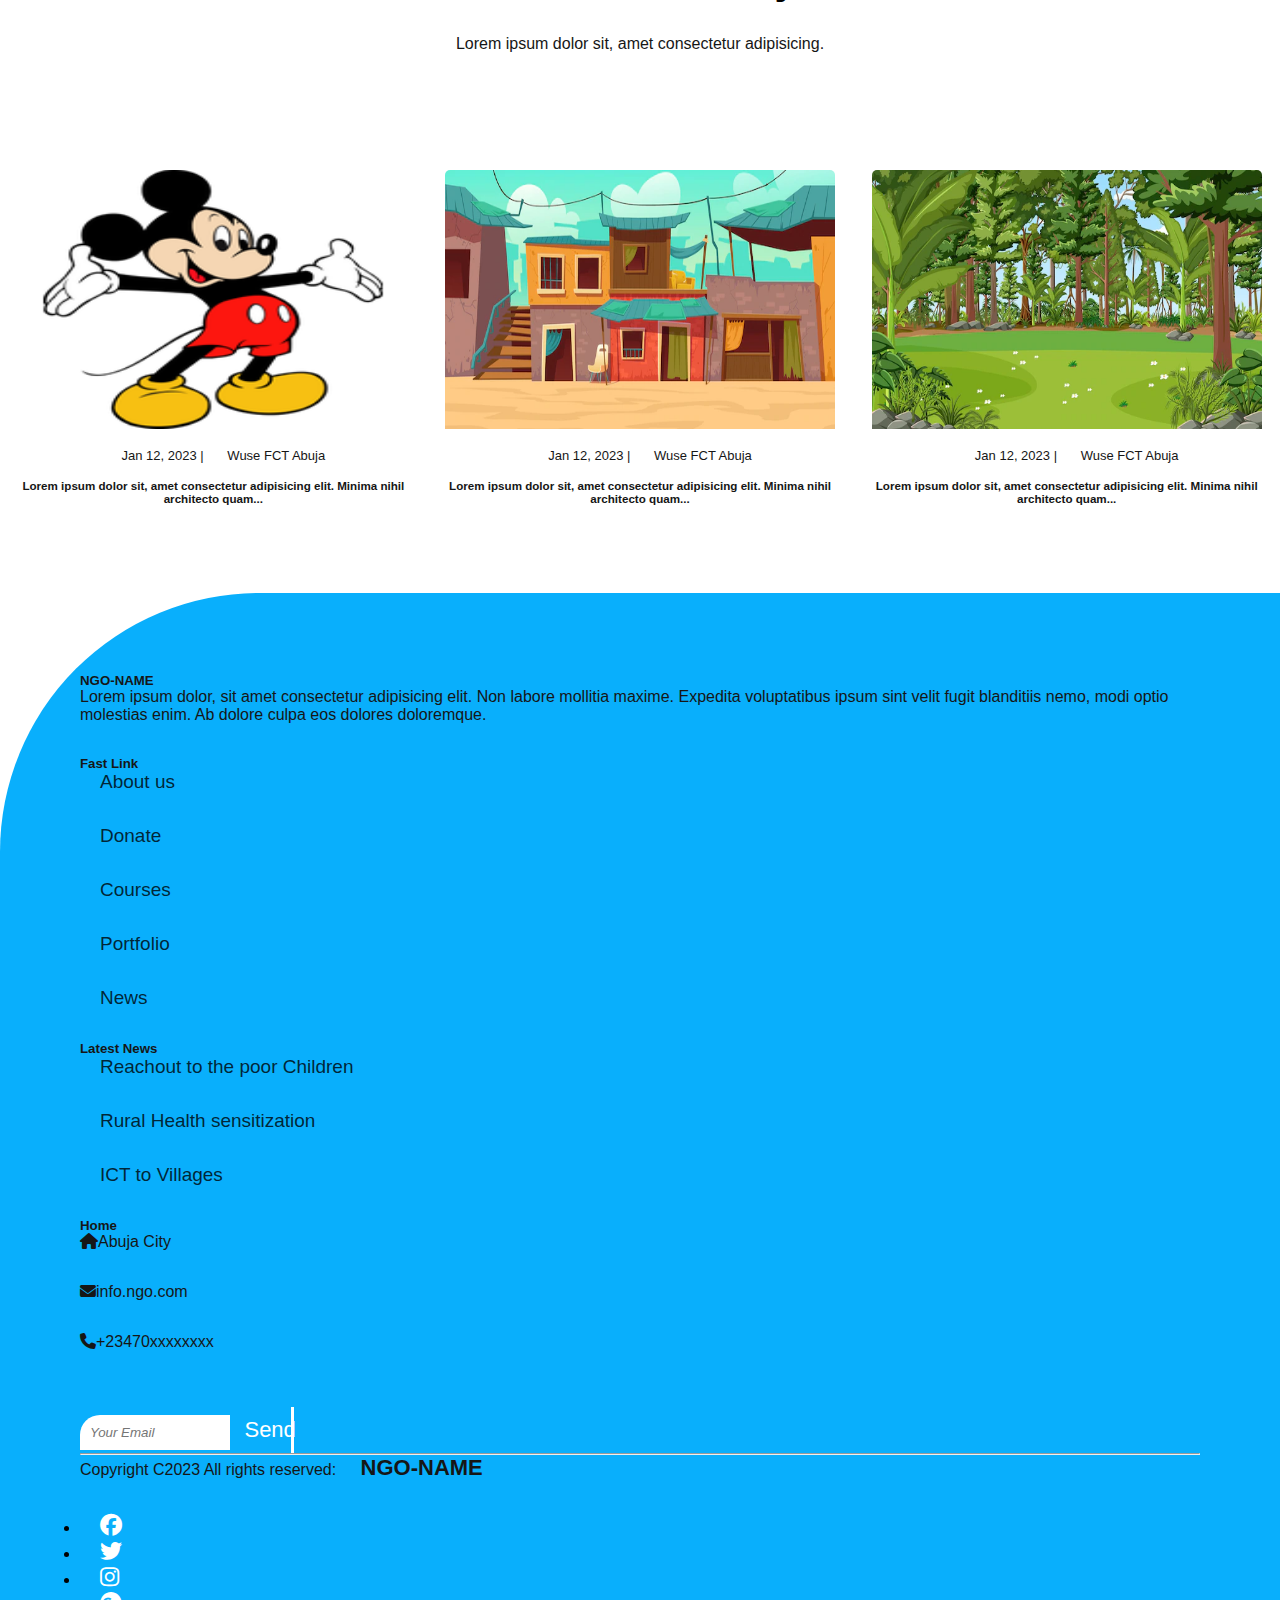
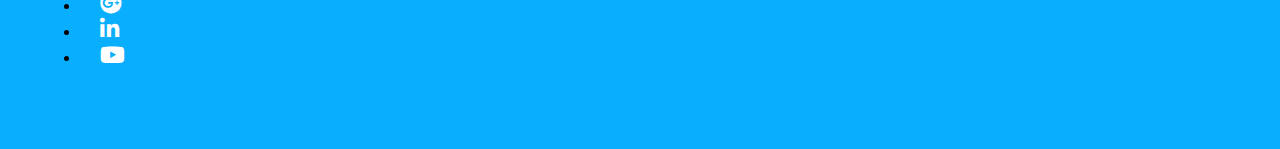
<file: NGOWEBSITE/index.html>
<!DOCTYPE html>
<html lang="en">

<head>
    <meta charset="UTF-8">
    <meta http-equiv="X-UA-Compatible" content="IE=edge">
    <meta name="viewport" content="width=device-width, initial-scale=1.0">
    <!-- CSS LINK -->
    <link rel="stylesheet" href="/styles.css">

    <!-- BOOTSTRAPS CSS -->
    <link href="https://cdn.jsdelivr.net/npm/bootstrap@5.0.2/dist/css/bootstrap.min.css" rel="stylesheet" integrity="
    sha384-EVSTQN3/azprG1Anm3QDgpJLIm9Nao0Yz1ztcQTwFspd3yD65VohhpuuCOmLASjC" crossorigin="anonymous">
    <link rel="stylesheet" href="https://cdnjs.cloudflare.com/ajax/libs/font-awesome/6.2.1/css/all.min.css">
    <title>NGO</title>
</head>

<body>

    <head>
        <!-- <nav id="topnav">
            <input type="checkbox" id="check">
            <label for="check" class="checkbtn">
                <i class="fas fa-bars"></i>
            </label> -->

            <nav class="navbar">
                <!-- LOGO -->
                <div class="logo">LOGO</div>

                <!-- NAVIGATION MENU -->
                <ul class="nav-links">
                    <input type="checkbox" id="checkbox_toggle" />
                    <label for="checkbox_toggle" class="check">&#9776;</label>
                <!-- NAVIGATION MENUS -->
        
                    <div class="menu">
                        <li><a href="/">Home</a></li>
                        <li><a href="/">About</a></li>
                        <li class="services">
                            <a href="/">Projects</a>
                            <!-- DROPDOWN MENU -->
                            <!-- <ul class="dropdown">
                                <li><a href="/">Children Funding</a></li>
                                <li><a href="/">ICT Bootcamp</a></li>
                                <li><a href="/">Clothing</a></li>
                                <li><a href="/">Bore Hole</a></li>
                                <li><a href="/">Feeding</a></li>
                            </ul> -->
                        </li>
                        <li><a href="/">Gallery</a></li>
                        <li><a href="/">Partner</a></li>
                        <li><a href="/">Blog</a></li>
                        <li><a href="/">Contact</a></li>
                    </div>
                </ul>
            <!-- </nav> -->

            <!-- <div class="logo"><a href="#">LOGO</a></div>
            <div class="nav-list">
                <a href="#">Home</a>
                <a href="about.html">About</a>
                <a href="projects.html">Projects</a>
                <a href="gallery.html">Gallery</a>
                <a href="#partner">Partner</a>
                <a href="#">Blogs</a>
                <a href="#">Contact</a>
            </div> -->
        </nav>
    </head>
    <!-- =========SECTION ONE========= -->
    <section id="section-one" class="container-fluid">
        <div class="section-title">
            <h1 class="title">Donate for the Poor Children Today</h1>
            <button class="btnn home-btn">Donate</button>
        </div>
    </section>

    <!-- =========SECTION TWO========= -->
    <section id="section-two" class="container-fluid">
        <div class="title-heading">
            <h1>Our Major Projects</h1>
            <p>Lorem ipsum dolor sit amet consectetur adipisicing elit. Illo distinctio dolorum eius.</p>
        </div>

        <div class="section-desc">
            <div class="content-desc">
                <h3>Donate</h3>
                <img src="/images/png3.png" alt="">
                <p>Lorem ipsum dolor sit, amet consectetur adipisicing elit.
                    Quae nisi blanditiis laudantium autem hic magnam,
                    praesentium nihil quod nesciunt laboriosam!</p>
            </div>
            <div class="content-desc">
                <h3 style="font-size: 20px;">Be a Volunteer</h3>
                <img src="/images/png4.png" alt="">
                <p>Lorem ipsum dolor sit, amet consectetur adipisicing elit.
                    Quae nisi blanditiis laudantium autem hic magnam,
                    praesentium nihil quod nesciunt laboriosam!</p>
            </div>
            <div class="content-desc">
                <h3>Give Inspration</h3>
                <img src="/images/png4.png" alt="">
                <p>Lorem ipsum dolor sit, amet consectetur adipisicing elit.
                    Quae nisi blanditiis laudantium autem hic magnam,
                    praesentium nihil quod nesciunt laboriosam!</p>
            </div>
            <div class="content-desc">
                <h3>Become a Volunteer</h3>
                <img src="/images/png5.png" alt="">
                <p>Lorem ipsum dolor sit, amet consectetur adipisicing elit.
                    Quae nisi blanditiis laudantium autem hic magnam,
                    praesentium nihil quod nesciunt laboriosam!</p>
            </div>
        </div>
    </section>

    <!-- =========SECTION THREE======= -->
    <section id="section-three" class="container-fluid head-padd">
        <div class="section-details">
            <div class="welcome-address">
                <h1>Welcome to NGO-NAME</h1>
                <p>Lorem ipsum dolor sit, amet consectetur adipisicing elit.
                    Nesciunt maxime tempore dolorem voluptates eum laborum eius, perferendis doloremque,
                    quo eos ducimus ut? Sed esse ex inventore voluptatum quod! Aliquam, voluptatibus.</p>
                <button class="btnn">Read More</button>
            </div>

            <div class="section-three-img">
                <img src="/images/png1.webp" alt="">
            </div>
        </div>
    </section>

    <!-- SECTION FOUR -->
    <section id="section-four" class="container-fluid">
        <div class="title-heading">
            <h1>Our Featured Projects</h1>
            <p>Lorem ipsum dolor sit amet consectetur adipisicing elit.</p>
        </div>

        <div class="section-four-desc">
            <div class="content-four-desc">
                <img src="/images/png1.webp" width="400px" alt="">
                <h3>Feeding the hungry people</h3>
                <p>Lorem ipsum dolor sit, amet consectetur adipisicing elit.
                    Quae nisi blanditiis laudantium autem hic magnam,
                    praesentium nihil quod nesciunt laboriosam!</p>
                <button class="btnn">Donate</button>
            </div>

            <div class="content-four-desc">
                <img class="card-img" src="/images/png2.webp" width="400px" alt="">
                <h3>Education for every child</h3>
                <p>Lorem ipsum dolor sit, amet consectetur adipisicing elit.
                    Quae nisi blanditiis laudantium autem hic magnam,
                    praesentium nihil quod nesciunt laboriosam!</p>
                <button class="btnn">Donate</button>
            </div>
            <div class="content-four-desc">
                <img src="/images/png1.webp" width="400px" alt="">
                <h3>Providing cloth for people</h3>
                <p>Lorem ipsum dolor sit, amet consectetur adipisicing elit.
                    Quae nisi blanditiis laudantium autem hic magnam,
                    praesentium nihil quod nesciunt laboriosam!</p>
                <button class="btnn">Donate</button>
            </div>
        </div>
    </section>

    <!-- ========SECTION FIVE =============== -->
    <section id="section-five" class="container-fluid">

        <div class="section-five-title">
            <h1>Upcoming Events</h1>
            <h1 class="h1">Featured Project(s)</h1>
        </div>

        <div class="gen-details">
            <div class="sf-details">
                <div class="section-five-details">
                    <img src="/images/png3.png" width="170px" height="190px" alt="">
                    <div class="detail-desc">
                        <h1><a href="#">Fundraise for Kids Empowerment</a></h1>
                        <h6><a href="#">Jan 12, 2023</a> <span>|</span> <span><a href="#">Wuse Abuja</a></span></h6>
                        <p>Lorem ipsum dolor sit, amet consectetur adipisicing elit. Minima nihil architecto quam...</p>
                        <h5><a href="#">Learn More</a></h5>
                    </div>
                </div>

                <div class="section-five-details">
                    <img src="/images/png1.webp" width="170px" height="190px" alt="">
                    <div class="detail-desc">
                        <h1><a href="#">Food for IDPs</a></h1>
                        <h6><a href="#">Jan 12, 2023</a> <span>|</span> <span><a href="#">Wuse Abuja</a></span></h6>
                        <p>Lorem ipsum dolor sit, amet consectetur adipisicing elit. Minima nihil architecto quam...</p>
                        <h5><a href="#">Learn More</a></h5>
                    </div>
                </div>

                <div class="section-five-details">
                    <img src="/images/png2.webp" width="170px" height="190px" alt="">
                    <div class="detail-desc">
                        <h1><a href="#">Healthy Water Communities</a></h1>
                        <h6><a href="#">Jan 12, 2023</a> <span>|</span> <span><a href="#">Wuse Abuja</a></span></h6>
                        <p>Lorem ipsum dolor sit, amet consectetur adipisicing elit. Minima nihil architecto quam...</p>
                        <h5><a href="#">Learn More</a></h5>
                    </div>
                </div>
            </div>

            <div class="featured-details">
                <img class="featured-img" src="/images/png1.webp" width="500px" height="300px" alt="">
                <div class="featured-detail-desc">
                    <h1><a href="#">Healthy Water Communities</a></h1>
                    <h6><a href="#">Jan 12, 2023</a> <span>|</span> <span><a href="#">Wuse Abuja</a></span></h6>
                    <p>Lorem ipsum dolor sit, amet consectetur adipisicing elit. Non, error voluptates tenetur
                        explicabo dolorum asperiores illo in animi fugit,
                        ducimus modi officiis facilis odit sapiente consequuntur dolorem aliquid! Quam, porro!..</p>
                    <button class="btnn featured-btn">Donate Now</button>
                </div>
            </div>
        </div>
    </section>

    <!-- ========SECTION SIX =============== -->
    <section id="section-six" class="container-fluid">
        <div class="section-six-details">
            <div class="section-six-title">
                <h1>Meet Our Voluteer</h1>
                <p>Lorem ipsum dolor sit amet consectetur adipisicing elit. Cumque, maiores? Hic, iusto.</p>
            </div>

            <div class="ss-desc">
                <div class="section-six-desc">
                    <div class="section-six-content-desc">
                        <img src="/images/png1.webp" width="270px" height="280" alt="">

                        <h2>Victor Godwin</h2>
                        <p>Web Developer</p>
                        <p>Lorem ipsum dolor sit, amet consectetur adipisicing elit.
                            Quae nisi blanditiis laudantium autem hic magnam,
                            praesentium nihil quod nesciunt laboriosam!</p>
                    </div>
                    <hr>
                </div>

                <div class="section-six-desc">
                    <div class="section-six-content-desc">
                        <img src="/images/png1.webp" width="270px" height="280" alt="">

                        <h2>Vera Tech</h2>
                        <p>Backend Developer</p>
                        <p>Lorem ipsum dolor sit, amet consectetur adipisicing elit.
                            Quae nisi blanditiis laudantium autem hic magnam,
                            praesentium nihil quod nesciunt laboriosam!</p>
                    </div>
                    <hr>
                </div>

                <div class="section-six-desc">
                    <div class="section-six-content-desc">
                        <img src="/images/png1.webp" width="270px" height="280" alt="">

                        <h2>Papa Tech</h2>
                        <p>Frontend Developer</p>
                        <p>Lorem ipsum dolor sit, amet consectetur adipisicing elit.
                            Quae nisi blanditiis laudantium autem hic magnam,
                            praesentium nihil quod nesciunt laboriosam!</p>
                    </div>
                    <hr>
                </div>

                <div class="section-six-desc">
                    <div class="section-six-content-desc">
                        <img src="/images/png1.webp" width="270px" height="280" alt="">

                        <h2>NewTech</h2>
                        <p>Software Developer</p>
                        <p>Lorem ipsum dolor sit, amet consectetur adipisicing elit.
                            Quae nisi blanditiis laudantium autem hic magnam,
                            praesentium nihil quod nesciunt laboriosam!</p>
                    </div>
                    <hr>
                </div>
            </div>
        </div>
    </section>

    <!--  ==========SECTION SEVEN ============== -->
    <section id="section-seven" class="container-fluid">
        <div class="section-seven-content">
            <div class="section-seven-head">
                <h1>Become a volunteer</h1>
                <p>Lorem ipsum dolor sit amet consectetur adipisicing elit. Ullam hic libero cupiditate,
                    quibusdam nesciunt eveniet culpa voluptatibus quod ratione labore.</p>
                <button class="btnn">Join Us</button>
            </div>
        </div>
    </section>

    <!-- ===========SECTION EIGHT ============== -->
    <section id="section-eight" class="container-fluid">

        <div class="section-eight-title">
            <h1>Our Latest Story</h1>
            <p>Lorem ipsum dolor sit, amet consectetur adipisicing.</p>
        </div>

        <div class="gene-details">
            <div class="sff-details">
                <div class="section-eight-details">
                    <img src="/images/png3.png" width="400px" height="280" alt="">
                    <div class="details-desc">
                        <h6><a href="#">Jan 12, 2023</a> <span>|</span> <span><a href="#">Wuse FCT Abuja</a></span></h6>
                        <h5>Lorem ipsum dolor sit, amet consectetur adipisicing elit. Minima nihil architecto quam...
                        </h5>
                    </div>
                </div>

                <div class="section-eight-details">
                    <img src="/images/png1.webp" width="400px" height="280" alt="">
                    <div class="details-desc">
                        <h6><a href="#">Jan 12, 2023</a> <span>|</span> <span><a href="#">Wuse FCT Abuja</a></span></h6>
                        <h5>Lorem ipsum dolor sit, amet consectetur adipisicing elit. Minima nihil architecto quam...
                        </h5>
                    </div>
                </div>

                <div class="section-eight-details">
                    <img src="/images/png2.webp" width="400px" height="280" alt="">
                    <div class="details-desc">
                        <h6><a href="#">Jan 12, 2023</a> <span>|</span> <span><a href="#">Wuse FCT Abuja</a></span></h6>
                        <h5>Lorem ipsum dolor sit, amet consectetur adipisicing elit. Minima nihil architecto quam...
                        </h5>
                    </div>
                </div>
            </div>
        </div>
    </section>

<!-- ============FOOTER ============= -->

    <footer class="text-white pt-5 pb-4" style="background-color: var(--skyblue); border-top-left-radius: 259px;">
        <div class="container text-center text-md-left">

            <div class="row text-center text-md-left">

                <div class="col-md-3 col-lg-3 col-lx-3 mx-auto mt-3">

                    <h5 class="text-uppercase mb-4 font-weight-bold" style="color: var(--lightblack);">NGO-NAME</h5>
                    <p class="text-white ml-3">Lorem ipsum dolor, sit amet consectetur adipisicing elit. Non labore mollitia maxime. Expedita voluptatibus ipsum sint 
                        velit fugit blanditiis nemo, modi optio molestias enim. Ab dolore culpa eos dolores doloremque.</p>
                </div>

                <div class="col-md-2 col-lg-3 col-lx-2 mx-auto mt-3">
                    <h5 class="text-uppercase mb-4 font-weight-bold" style="color: var(--lightblack);">Fast Link</h5>
                    <p class="m-0 p-1"><a href="about.html" class="text-white" style="text-decoration: none; font-size: 19px;">About us</a></p>
                    <p class="m-0 p-1"><a href="projects.html" class="text-white" style="text-decoration: none; font-size: 19px;">Donate</a></p>
                    <p class="m-0 p-1"><a href="projects.html" class="text-white" style="text-decoration: none; font-size: 19px;">Courses</a></p>
                    <p class="m-0 p-1"><a href="about.html" class="text-white" style="text-decoration: none; font-size: 19px;">Portfolio</a></p>
                    <p class="m-0 p-1"><a href="gallery.html" class="text-white" style="text-decoration: none; font-size: 19px;">News</a></p>
                </div>

                <div class="col-md-2 col-lg-3 col-lx-2 mx-auto mt-3">
                    <h5 class="text-uppercase mb-4 font-weight-bold" style="color: var(--lightblack);">Latest News</h5>
                    <p class="m-0 p-1"><a href="#" class="text-white" style="text-decoration: none; font-size: 19px;">Reachout to the poor Children</a></p>
                    <p class="m-0 p-1"><a href="#" class="text-white" style="text-decoration: none; font-size: 19px;">Rural Health sensitization</a></p>
                    <p class="m-0 p-1"><a href="#" class="text-white" style="text-decoration: none; font-size: 19px;">ICT to Villages</a></p>
                </div>

                <div class="col-md-2 col-lg-3 col-lx-2 mx-auto mt-3">
                    <h5 class="text-uppercase mb-4 font-weight-bold" style="color: var(--lightblack);">Home</h5>
                    <p class="text-white m-0 p-1"><i class="fas fa-home mr-3 text-white"></i>Abuja City</p>
                    <p class="text-white m-0 p-1"><i class="fas fa-envelope mr-3 text-white"></i>info.ngo.com</p>
                    <p class="text-white m-0 p-1"><i class="fas fa-phone mr-3 text-white"></i>+23470xxxxxxxx</p>
                    <div class="formm">
                        <input style="width: 150px; padding: 10px; margin-top: 2rem; font-style: italic; 
                        border-top-left-radius: 20px; border: none;" type="text" name="email" placeholder="Your Email" required>
                        <button style="width:60px; padding: 10px; margin-left: 0; color: var(--lightblack); background-color: var(--skyblue); border: none; border-right: solid;">Send</button>
                        
                    </div>
                </div>
            </div>
            <hr class="mb-4">

            <div class="row align-items-center">
                <div class="col-md 7 col-lg-8">
                    <p>Copyright C2023 All rights reserved:
                        <a href="#"><strong style="color: var(--lightblack)";>NGO-NAME</strong></a>
                    </p>
                </div>

                <div class="col-md-5 col-lg-4">
                    <div class="text-center text-md-right">

                        <ul class="list-unstyled list-inline">
                            <li class="list-inline-item">
                                <a href="#" class="btn-floating btn-sm text-white" style="font-size: 22px;" ><i class="fab fa-facebook"></i></a>
                            </li>
                            <li class="list-inline-item">
                                <a href="#" class="btn-floating btn-sm text-white" style="font-size: 22px;" ><i class="fab fa-twitter"></i></a>
                            </li>
                            <li class="list-inline-item">
                                <a href="#" class="btn-floating btn-sm text-white" style="font-size: 22px;" ><i class="fab fa-instagram"></i></a>
                            </li>
                            <li class="list-inline-item">
                                <a href="#" class="btn-floating btn-sm text-white" style="font-size: 22px;" ><i class="fab fa-google-plus"></i></a>
                            </li>
                            <li class="list-inline-item">
                                <a href="#" class="btn-floating btn-sm text-white" style="font-size: 22px;" ><i class="fab fa-linkedin-in"></i></a>
                            </li>
                            <li class="list-inline-item">
                                <a href="#" class="btn-floating btn-sm text-white" style="font-size: 22px;" ><i class="fab fa-youtube"></i></a>
                            </li>
                        </ul>
                    </div>
                </div>
            </div>
        </div>
    </footer>
</body>

</html>
</file>
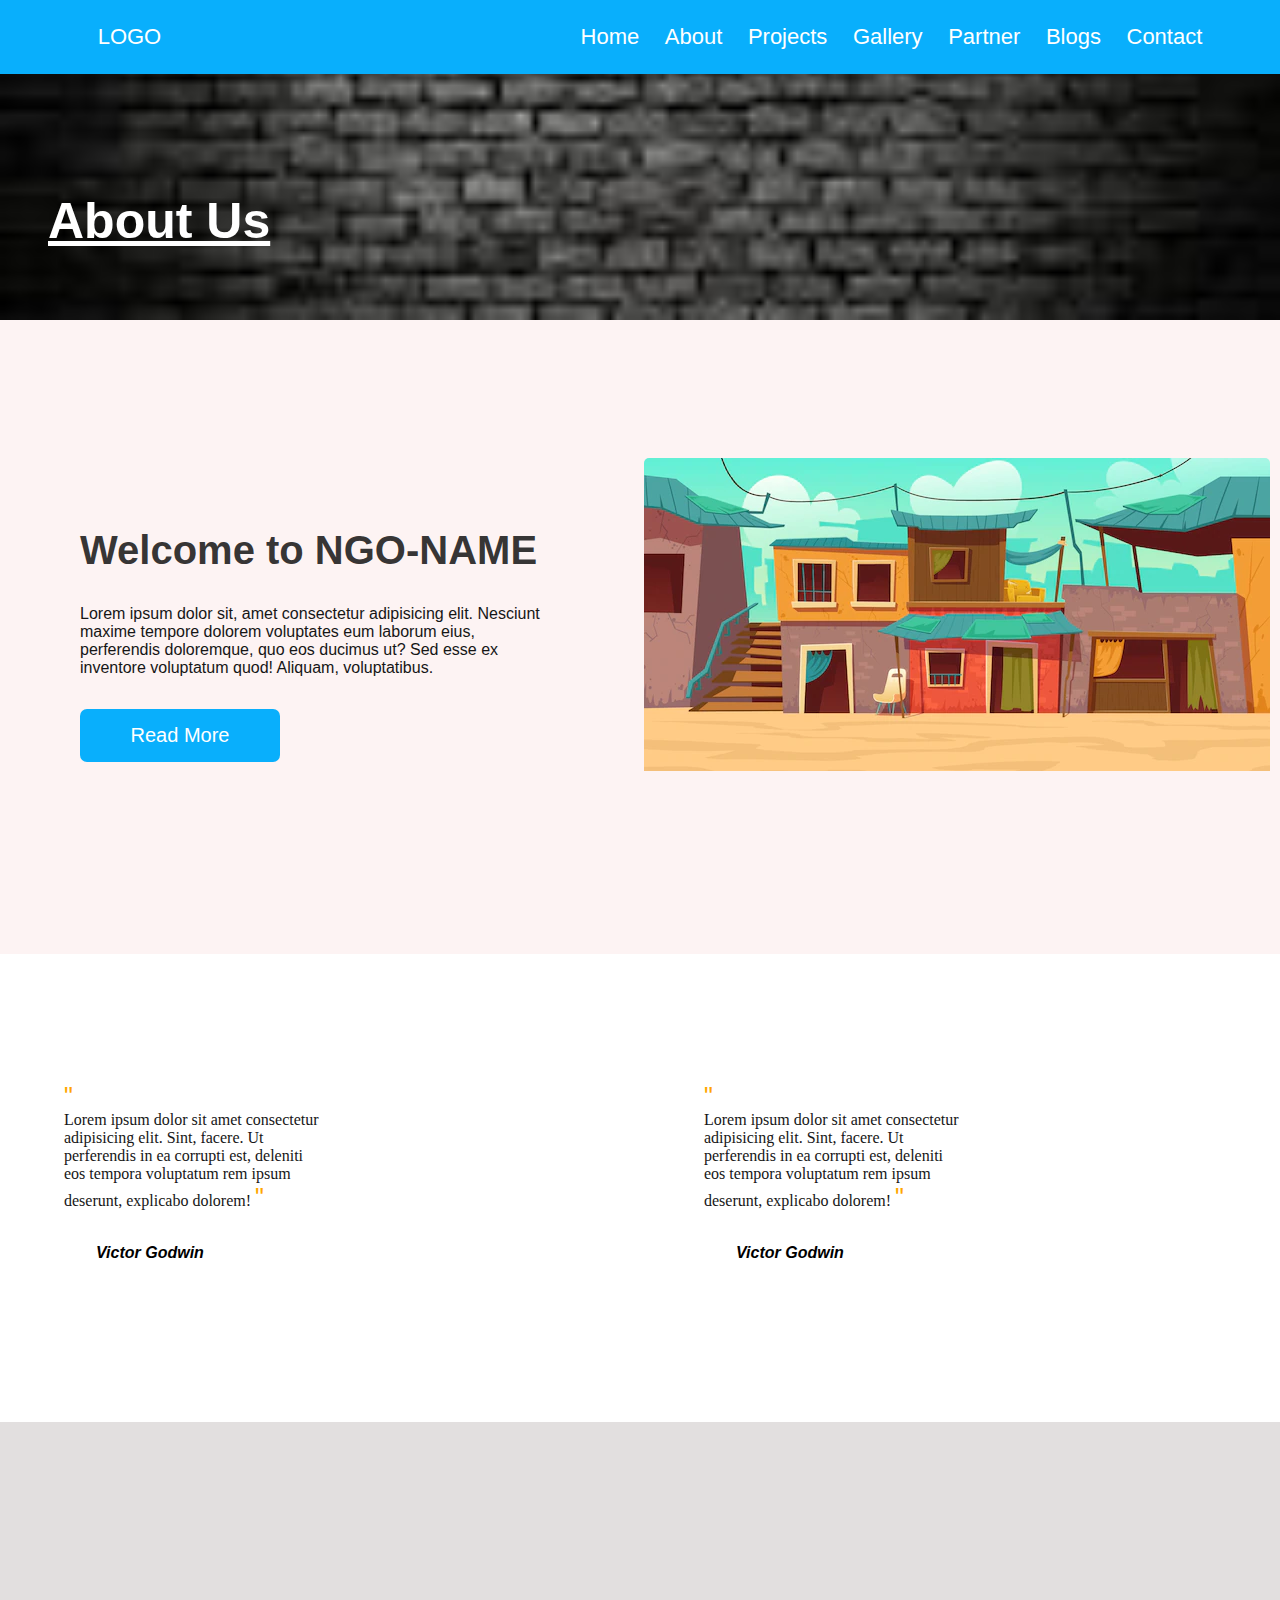
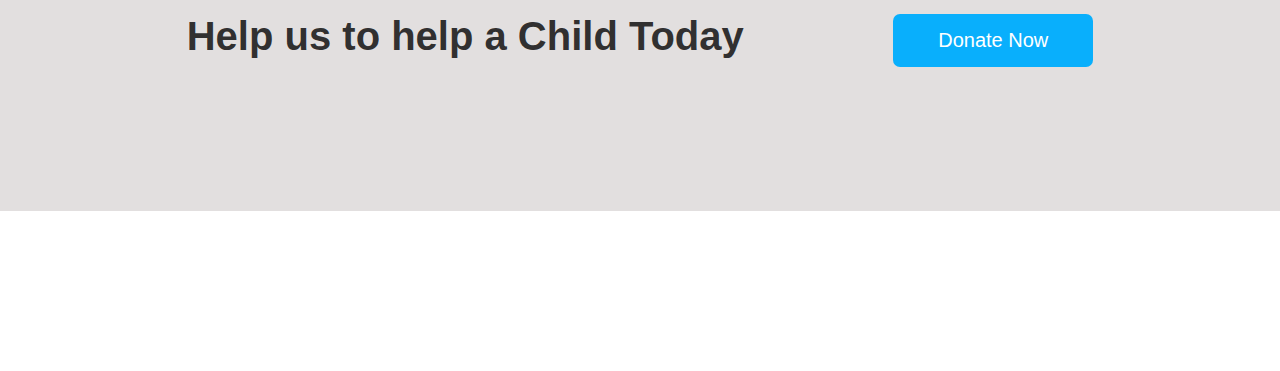
<file: about.html>
<!DOCTYPE html>
<html lang="en">
<head>
    <meta charset="UTF-8">
    <meta http-equiv="X-UA-Compatible" content="IE=edge">
    <meta name="viewport" content="width=device-width, initial-scale=1.0">
    <link rel="stylesheet" href="general.css">
    <link rel="stylesheet" href="styles.css">
    <title>About</title>
</head>
<body>
    <head>
        <nav class="nav">
            <div class="logo"><a href="#">LOGO</a></div>
            <div class="nav-list">
                <a href="#">Home</a>
                <a href="about.html">About</a>
                <a href="projects.html">Projects</a>
                <a href="gallery.html">Gallery</a>
                <a href="#partner">Partner</a>
                <a href="#">Blogs</a>
                <a href="#">Contact</a>
            </div>
        </nav>
    </head>

    <div class="about-us">
        <h1>About Us</h1>
    </div>


    <section id="section-three" class="container">
        

        <div class="section-details">
            <div class="welcome-address">
                <h1>Welcome to NGO-NAME</h1>
                <p>Lorem ipsum dolor sit, amet consectetur adipisicing elit. 
                    Nesciunt maxime tempore dolorem voluptates eum laborum eius, perferendis doloremque, 
                    quo eos ducimus ut? Sed esse ex inventore voluptatum quod! Aliquam, voluptatibus.</p>
                <button class="btnn">Read More</button>    
            </div>

            <div class="section-three-img">
                <img src="/images/png1.webp" alt="">
            </div>
        </div>
    </section>

    <!-- =========COMMENTS =========== -->
    <div class="comments">
        <div class="coment1">
            <p><span>"</span> <br>Lorem ipsum dolor sit amet consectetur adipisicing elit. Sint, facere. 
                Ut perferendis in ea corrupti est, 
                deleniti eos tempora voluptatum rem ipsum deserunt, explicabo dolorem!   <span>"</span></p>

            <div class="name1">
                <h4>Victor Godwin</h4>
            </div>
        </div>

        <div class="coment1">
            <p><span>"</span><br>Lorem ipsum dolor sit amet consectetur adipisicing elit. Sint, facere. 
                Ut perferendis in ea corrupti est, 
                deleniti eos tempora voluptatum rem ipsum deserunt, explicabo dolorem! <span>"</span></p>

            <div class="name1">
                <h4>Victor Godwin</h4>
            </div>
        </div>
    </div>

    <div class="instant-help">
        <div class="donate">
            <h2>Help us to help a Child Today</h2>
            <button class="btnn">Donate Now</button>
        </div>
        
    </div>

</body>
</html>
</file>
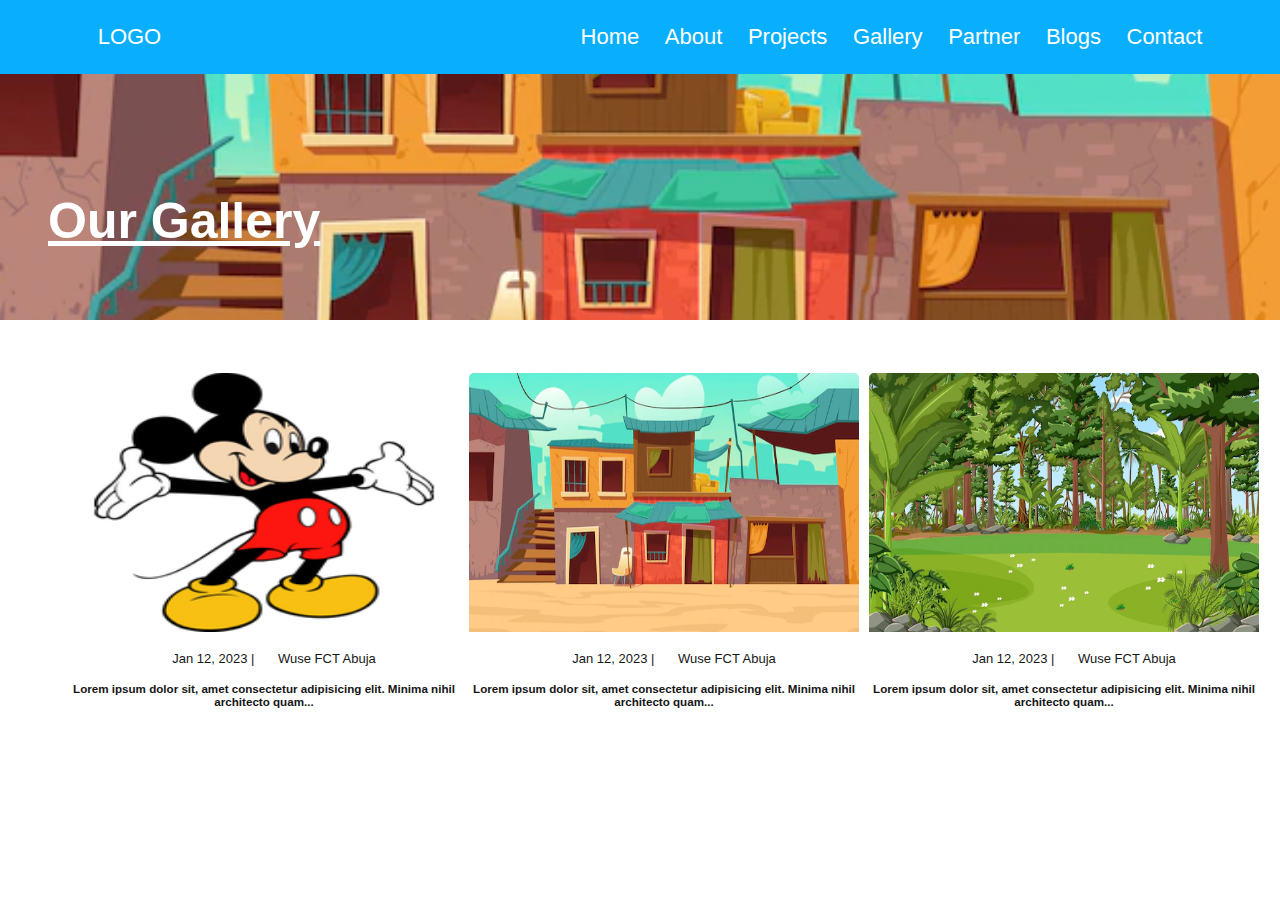
<file: gallery.html>
<!DOCTYPE html>
<html lang="en">
<head>
    <meta charset="UTF-8">
    <meta http-equiv="X-UA-Compatible" content="IE=edge">
    <meta name="viewport" content="width=device-width, initial-scale=1.0">
    <link rel="stylesheet" href="/styles.css">
    <link rel="stylesheet" href="/general.css">
    <title>Our Gallery</title>
</head>
<body>
    <head>
        <nav>
            <div class="logo"><a href="#">LOGO</a></div>
            <div class="nav-list">
                <a href="#">Home</a>
                <a href="about.html">About</a>
                <a href="projects.html">Projects</a>
                <a href="gallery.html">Gallery</a>
                <a href="#partner">Partner</a>
                <a href="#">Blogs</a>
                <a href="#">Contact</a>
            </div>
        </nav>
    </head>

    <div class="about-us our-gallery">
        <h1>Our Gallery</h1>
    </div>

    <section id="section-eight" class="container">

        <!-- <div class="section-eight-title">
            <h1>Our Latest Story</h1>
            <p>Lorem ipsum dolor sit, amet consectetur adipisicing.</p>
        </div> -->

        <div class="gene-details gallery-details">
            <div class="sff-details g-details">
                <div class="section-eight-details">
                    <img src="/images/png3.png" width="400px" height="280"  alt="">
                    <div class="details-desc">
                        <h6><a href="#">Jan 12, 2023</a> <span>|</span> <span><a href="#">Wuse FCT Abuja</a></span></h6>
                        <h5>Lorem ipsum dolor sit, amet consectetur adipisicing elit. Minima nihil architecto quam...</h5>
                    </div>
                </div>
                
                <div class="section-eight-details">
                    <img src="/images/png1.webp" width="400px" height="280"  alt="">
                    <div class="details-desc">
                        <h6><a href="#">Jan 12, 2023</a> <span>|</span> <span><a href="#">Wuse FCT Abuja</a></span></h6>
                        <h5>Lorem ipsum dolor sit, amet consectetur adipisicing elit. Minima nihil architecto quam...</h5>
                    </div>
                </div>
                
                <div class="section-eight-details">
                    <img src="/images/png2.webp" width="400px" height="280" alt="">
                    <div class="details-desc">
                        <h6><a href="#">Jan 12, 2023</a> <span>|</span> <span><a href="#">Wuse FCT Abuja</a></span></h6>
                        <h5>Lorem ipsum dolor sit, amet consectetur adipisicing elit. Minima nihil architecto quam...</h5>
                    </div>
                </div>
                
            </div>
    </section>
</body>
</html>
</file>
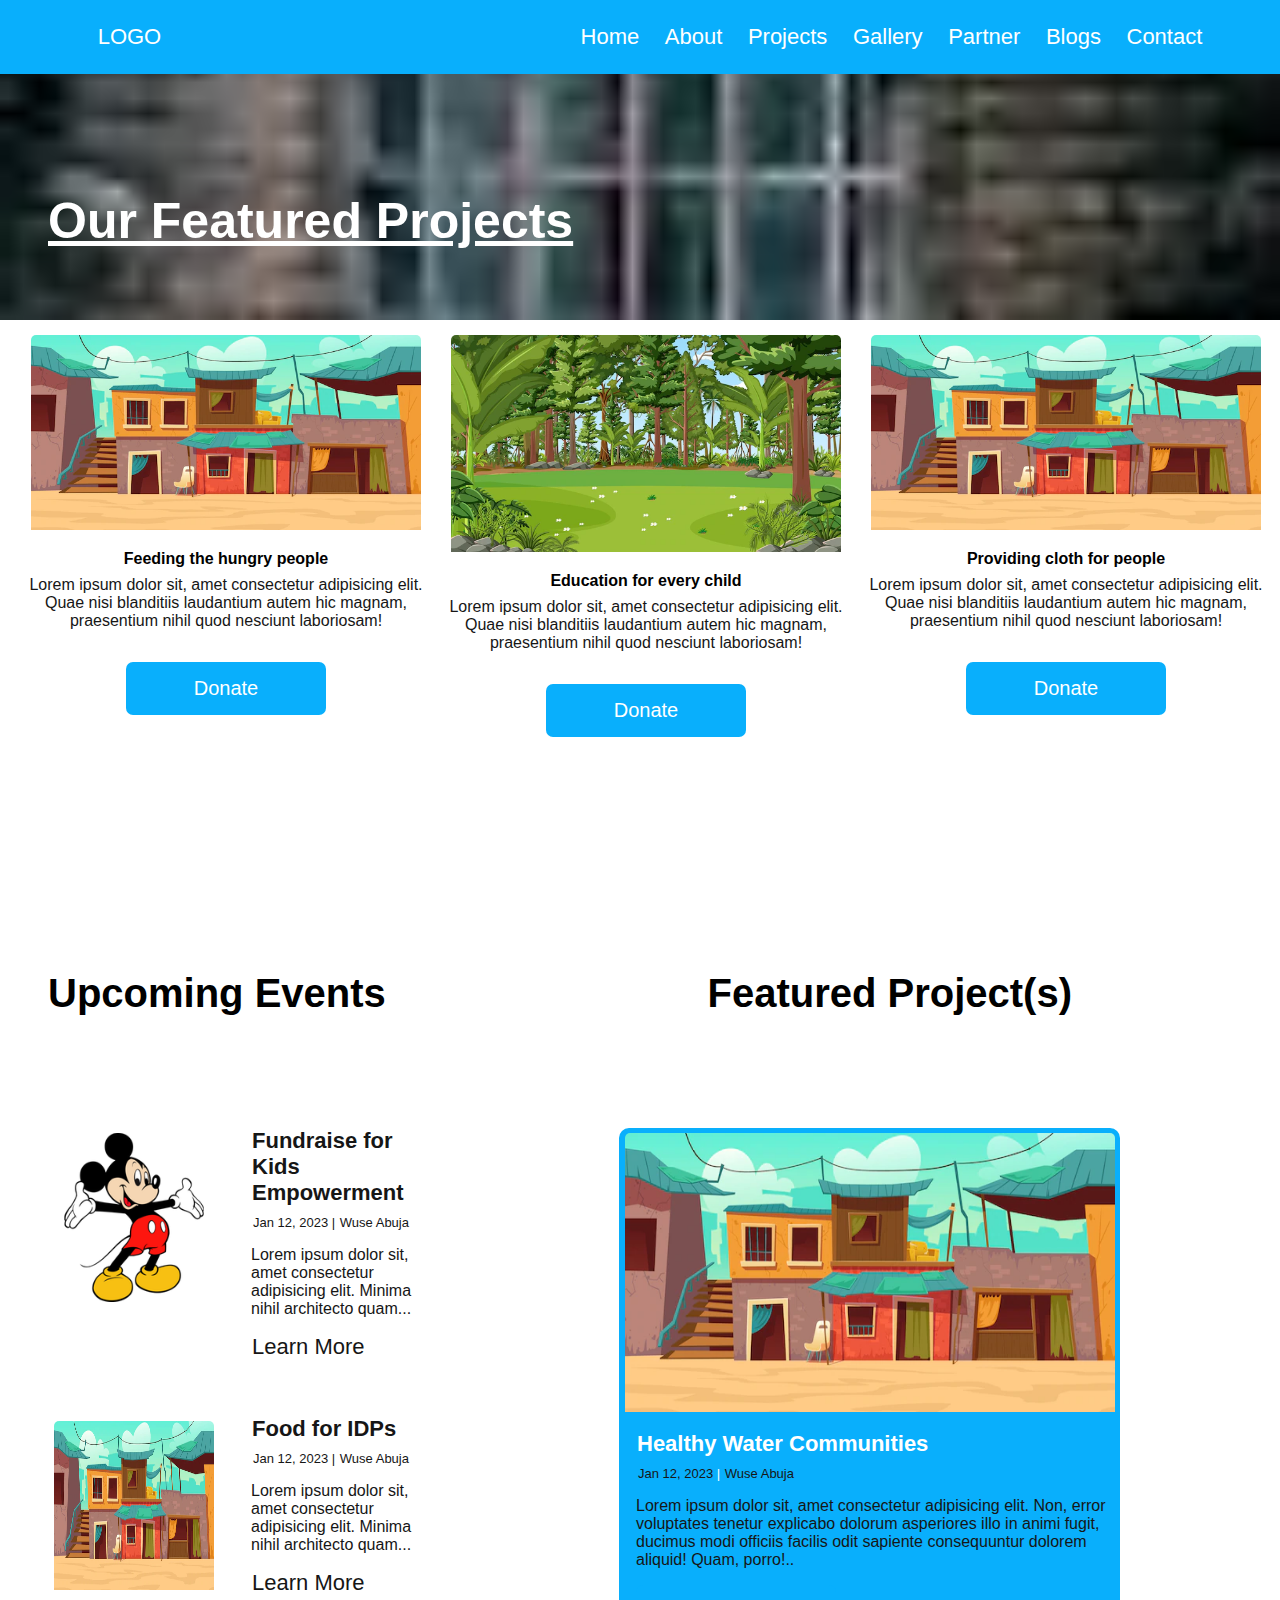
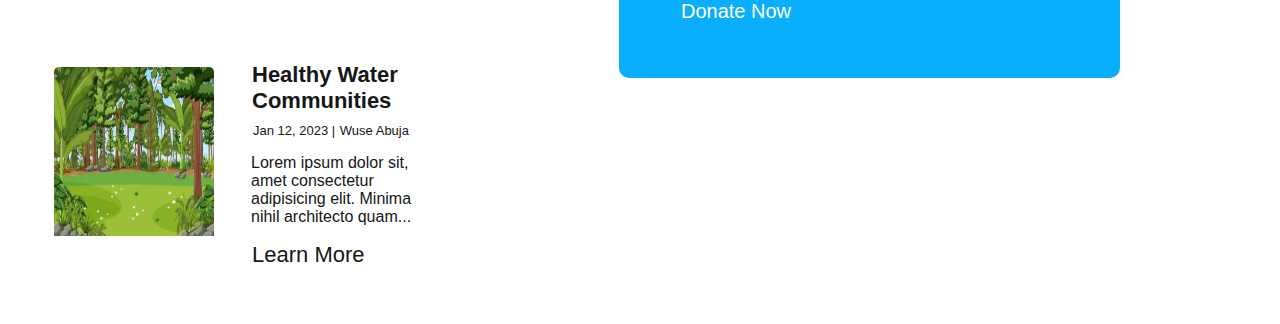
<file: projects.html>
<!DOCTYPE html>
<html lang="en">
<head>
    <meta charset="UTF-8">
    <meta http-equiv="X-UA-Compatible" content="IE=edge">
    <meta name="viewport" content="width=device-width, initial-scale=1.0">
    <link rel="stylesheet" href="/styles.css">
    <link rel="stylesheet" href="/general.css">
    <title>Projects</title>
</head>
<body>

    <head>
        <nav>
            <div class="logo"><a href="#">LOGO</a></div>
            <div class="nav-list">
                <a href="#">Home</a>
                <a href="about.html">About</a>
                <a href="projects.html">Projects</a>
                <a href="gallery.html">Gallery</a>
                <a href="#partner">Partner</a>
                <a href="#">Blogs</a>
                <a href="#">Contact</a>
            </div>
        </nav>
    </head>

    <div class="about-us our-projects">
        <h1>Our Featured Projects</h1>
    </div>

    <section id="section-four" class="container">
        <!-- <div class="title-heading">
            <p>Lorem ipsum dolor sit amet consectetur adipisicing elit.</p>
        </div> -->

        <div class="section-four-desc">
            <div class="content-four-desc">
                <img src="/images/png1.webp" width="400px" alt="">
                <h3>Feeding the hungry people</h3>
                <p>Lorem ipsum dolor sit, amet consectetur adipisicing elit. 
                    Quae nisi blanditiis laudantium autem hic magnam, 
                    praesentium nihil quod nesciunt laboriosam!</p>
                    <button class="btnn">Donate</button>
            </div>
           
            <div class="content-four-desc">
                <img class="card-img" src="/images/png2.webp" width="400px" alt="">
                <h3>Education for every child</h3>
                <p>Lorem ipsum dolor sit, amet consectetur adipisicing elit. 
                    Quae nisi blanditiis laudantium autem hic magnam, 
                    praesentium nihil quod nesciunt laboriosam!</p>
                    <button class="btnn">Donate</button>
            </div>
            <div class="content-four-desc">
                <img src="/images/png1.webp" width="400px" alt="">
                <h3>Providing cloth for people</h3>
                <p>Lorem ipsum dolor sit, amet consectetur adipisicing elit. 
                    Quae nisi blanditiis laudantium autem hic magnam, 
                    praesentium nihil quod nesciunt laboriosam!</p>
                    <button class="btnn">Donate</button>
            </div>
        </div>
    </section>

    <!-- ========EVENTS =============== -->
    <section id="section-five" class="container">
        
        <div class="section-five-title">
            <h1 class="h1">Upcoming Events</h1>
            <h1>Featured Project(s)</h1>
        </div>
        
        <div class="gen-details">
            <div class="sf-details">
                <div class="section-five-details">
                    <img src="/images/png3.png" width="170px" height="190px"  alt="">
                    <div class="detail-desc">
                        <h1><a href="#">Fundraise for Kids Empowerment</a></h1>
                        <h6><a href="#">Jan 12, 2023</a> <span>|</span> <span><a href="#">Wuse Abuja</a></span></h6>
                        <p>Lorem ipsum dolor sit, amet consectetur adipisicing elit. Minima nihil architecto quam...</p>
                        <h5><a href="#">Learn More</a></h5>
                    </div>
                </div>
                
                <div class="section-five-details">
                    <img src="/images/png1.webp" width="170px" height="190px"  alt="">
                    <div class="detail-desc">
                        <h1><a href="#">Food for IDPs</a></h1>
                        <h6><a href="#">Jan 12, 2023</a> <span>|</span> <span><a href="#">Wuse Abuja</a></span></h6>
                        <p>Lorem ipsum dolor sit, amet consectetur adipisicing elit. Minima nihil architecto quam...</p>
                        <h5><a href="#">Learn More</a></h5>
                    </div>
                </div>
                
                <div class="section-five-details">
                    <img src="/images/png2.webp" width="170px" height="190px" alt="">
                    <div class="detail-desc">
                        <h1><a href="#">Healthy Water Communities</a></h1>
                        <h6><a href="#">Jan 12, 2023</a> <span>|</span> <span><a href="#">Wuse Abuja</a></span></h6>
                        <p>Lorem ipsum dolor sit, amet consectetur adipisicing elit. Minima nihil architecto quam...</p>
                        <h5><a href="#">Learn More</a></h5>
                    </div>
                </div>
            </div>

            <div class="featured-details">
                <img class="featured-img" src="/images/png1.webp" width="500px" height="300px" alt="">
                <div class="featured-detail-desc">
                    <h1><a href="#">Healthy Water Communities</a></h1>
                    <h6><a href="#">Jan 12, 2023</a> <span>|</span> <span><a href="#">Wuse Abuja</a></span></h6>
                    <p>Lorem ipsum dolor sit, amet consectetur adipisicing elit. Non, error voluptates tenetur 
                        explicabo dolorum asperiores illo in animi fugit, 
                        ducimus modi officiis facilis odit sapiente consequuntur dolorem aliquid! Quam, porro!..</p>
                    <button class="btnn featured-btn">Donate Now</button>
                </div>
            </div>
        </div>
    </section>
</body>
</html>
</file>
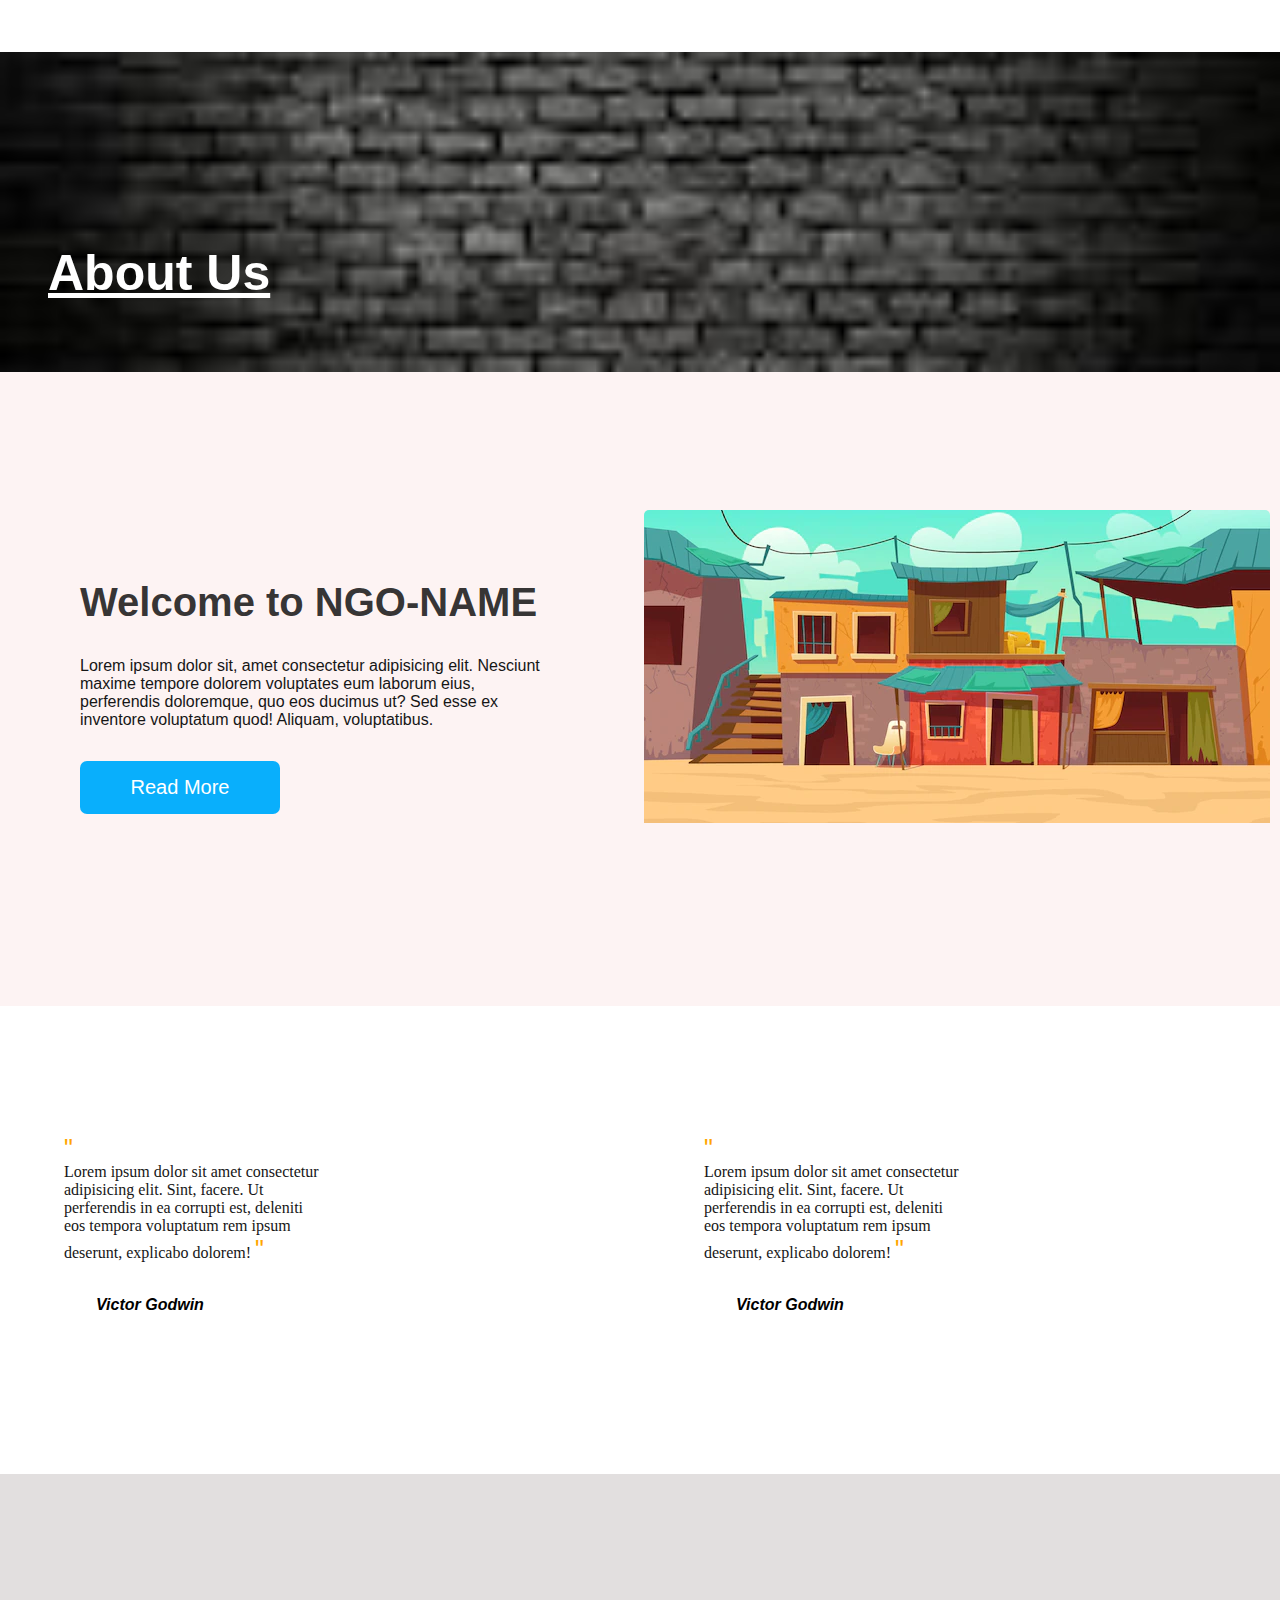
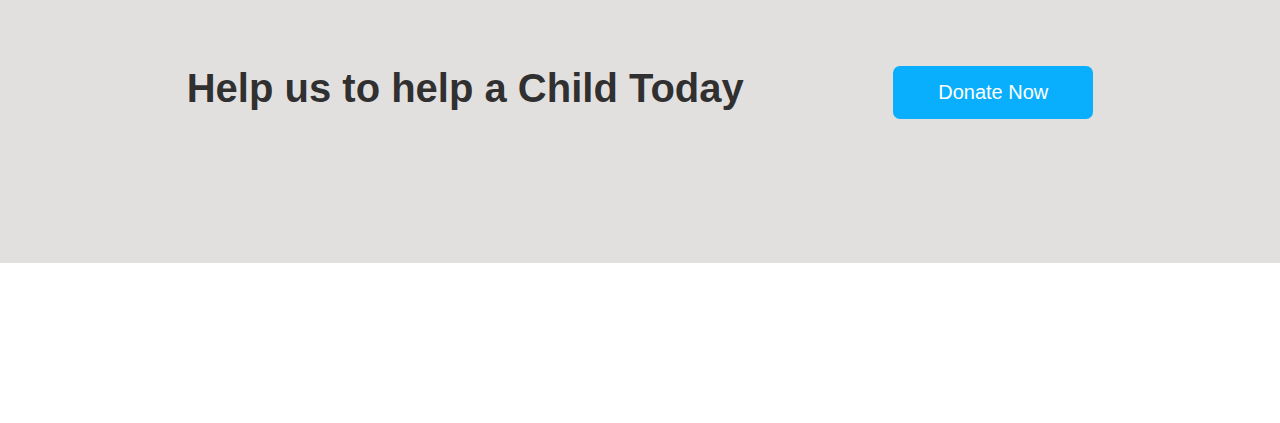
<file: NGOWEBSITE/about.html>
<!DOCTYPE html>
<html lang="en">
<head>
    <meta charset="UTF-8">
    <meta http-equiv="X-UA-Compatible" content="IE=edge">
    <meta name="viewport" content="width=device-width, initial-scale=1.0">
    <link rel="stylesheet" href="general.css">
    <link rel="stylesheet" href="styles.css">
    <title>About</title>
</head>
<body>
    <head>
        <nav class="nav">
            <div class="logo"><a href="#">LOGO</a></div>
            <div class="nav-list">
                <a href="">Home</a>
                <a href="about.html">About</a>
                <a href="projects.html">Projects</a>
                <a href="gallery.html">Gallery</a>
                <a href="#partner">Partner</a>
                <a href="#">Blogs</a>
                <a href="#">Contact</a>
            </div>
        </nav>
    </head>

    <div class="about-us">
        <h1>About Us</h1>
    </div>


    <section id="section-three" class="container">
        

        <div class="section-details">
            <div class="welcome-address">
                <h1>Welcome to NGO-NAME</h1>
                <p>Lorem ipsum dolor sit, amet consectetur adipisicing elit. 
                    Nesciunt maxime tempore dolorem voluptates eum laborum eius, perferendis doloremque, 
                    quo eos ducimus ut? Sed esse ex inventore voluptatum quod! Aliquam, voluptatibus.</p>
                <button class="btnn">Read More</button>    
            </div>

            <div class="section-three-img">
                <img src="/images/png1.webp" alt="">
            </div>
        </div>
    </section>

    <!-- =========COMMENTS =========== -->
    <div class="comments">
        <div class="coment1">
            <p><span>"</span> <br>Lorem ipsum dolor sit amet consectetur adipisicing elit. Sint, facere. 
                Ut perferendis in ea corrupti est, 
                deleniti eos tempora voluptatum rem ipsum deserunt, explicabo dolorem!   <span>"</span></p>

            <div class="name1">
                <h4>Victor Godwin</h4>
            </div>
        </div>

        <div class="coment1">
            <p><span>"</span><br>Lorem ipsum dolor sit amet consectetur adipisicing elit. Sint, facere. 
                Ut perferendis in ea corrupti est, 
                deleniti eos tempora voluptatum rem ipsum deserunt, explicabo dolorem! <span>"</span></p>

            <div class="name1">
                <h4>Victor Godwin</h4>
            </div>
        </div>
    </div>

    <div class="instant-help">
        <div class="donate">
            <h2>Help us to help a Child Today</h2>
            <button class="btnn">Donate Now</button>
        </div>
        
    </div>

</body>
</html>
</file>
<file: styles.css>
*{
    margin: 0;
    padding: 0;
    box-sizing: border-box;
    font-family: Verdana, Geneva, Tahoma, sans-serif;
}

:root{
    --white: #fff;
    --lightblack: rgb(22, 22, 22);
    --black: #000;
    --black2: rgb(19, 20, 20);
    --blackrgba: rgba(0, 0, 0, 0.8);
    --grey: rgb(170, 168, 168);
    --lightgrey: rgb(226, 223, 223);
    --skyblue: rgb(9, 175, 252);
    --smokewhite: rgb(253, 243, 243);
}
/* 
a{
    text-decoration: none;
    font-weight: 400;
    font-size: 20px;
    color: var(--white) !important;
}
a:hover{
    text-decoration: underline !important;
    font-size: 24px !important;
    font-weight: 400;
    transition: 0.3s;
} */
p{
    color: var(--lightblack) !important;
}

.btnn{
    text-decoration: none;
    font-weight: 400;
    font-size: 20px;
    border-radius: 7px;
    border: none;
    background-color: var(--skyblue);
    padding: 15px;
    width: 200px;
    margin-bottom: 2rem;
}
.btnn:hover{
    text-decoration: underline !important;
    font-weight: 400;
    font-size: 24px;
    border-radius: 7px;
    background-color: var(--black);
    color: var(--skyblue);
    padding: 15px;
    width: 200px;
    transition: 0.3s;
}

.head-padd{
    padding-top: 10rem;
    padding-bottom: 10rem;
}

nav{
    width: 100%;
    background-color: var(--skyblue);
    position: fixed;
    display: flex;
    padding: 1.5rem;
    justify-content: space-around;
}

nav, a{
    text-decoration: none !important;
    font-weight: 400;
    font-size: 20px;
    color: var(--white) !important;
}
nav a:hover{
    text-decoration: underline !important;
    font-size: 22px !important;
    font-weight: 400;
    transition: 0.3s;
}

.logo, address{
    padding-right: 17rem !important;
}

.nav-list, a{
    padding-left: 20px;
}

#section-one{
    background-image: url(/images/img1.jfif);
    background-repeat: no-repeat;
    background-position: center;
    background-size: cover;
    height: 45rem;
}

.section-title{
    padding-top: 25rem;
    width: 100%;
    text-align: center;
    text-transform: uppercase;
}

.section-title .title{
    padding-bottom: 2rem !important; 
    font-size: 50px !important;
}

.section-title .home-btn{
    font-weight: 600;
    padding: 19px 40px;
}

/* SECTION TWO */
.title-heading{
    text-align: center;
    padding-top: 10rem;
    padding-bottom: 10rem;
}

.title-heading h1{
    font-weight: 800;
    font-size: 35px;
    font-family: sans-serif !important;
    padding-bottom: 1rem;
}

.section-desc{
    display: flex;
    margin-right: 2rem;
    padding-bottom: 10rem;
    margin-left: 1rem;
    justify-content: space-around;
}

.section-desc:hover{
    font-size: 30px;
}

.section-desc .content-desc{
    background-color: var(--lightgrey);
    width: 24%;
    text-align: center;
    border-radius: 10px;
    padding: 2rem;
    padding-top: 2rem;
}

.section-desc .content-desc:hover{
    background-color: var(--skyblue);
    width: 25%;
    transition: 0.3s;
}

.section-desc .content-desc h3, img, p{
    font-size: 25px;
    padding-bottom: 1rem;
}

.section-desc .content-desc p{
    font-size: 16px !important;
    padding-bottom: 2rem;
}

/* SECTION THREE */
.section-details{
    background-color: var(--smokewhite);
    display: flex;
    padding: 8rem 0;
}

.section-details .welcome-address{
    text-align: left;
    padding: 5rem;
    font-family: sans-serif !important;
}

.section-details .welcome-address, h1{
    padding-bottom: 2rem;
    font-size: 8px;
}

.section-details .welcome-address h1, p{
    padding-bottom: 2rem;
    color: var(--blackrgba);
}

.welcome-address p{
    color: var(--lightblack);
}

.section-details .section-three-img, img{
    padding: 5px;
}

/* SECTION FOUR */
.section-four-desc{
    display: flex;
    margin-right: 2rem;
    padding-bottom: 10rem;
    margin-left: 1rem;
    justify-content: space-around;
}

.section-four-desc .content-four-desc{
    background-color: var(--white);
    width: 100%;
    text-align: center;
    margin: 10px;
}

.section-four-desc .content-four-four-desc h3, img, p{
    font-size: 25px;
    padding-bottom: 1rem;
}

.section-four-desc .content-four-desc, h3{
    font-size: 16px !important;
    padding-bottom: 0.5rem;
}

.section-four-desc .content-four-desc, p{
    font-size: 16px !important;
    padding-bottom: 2rem;
}

/* SECTION FIVE */

.section-five-title{
    display: flex;
    justify-content: space-between;
    margin-right: 13rem;
    margin-left: 3rem;
    font-size: 22px;
    padding-bottom: 5rem;
}

.sf-details{
    margin-left: 3rem;
    margin-right: 10rem;
    width: 50%;
}

.detail-desc{
    margin-left: 2rem;
}

.section-five-details{
    display: flex;
    margin-bottom: 3rem;
}

.section-five-details h1{
    padding-bottom: 0.5rem;    
}
.section-five-details h1 a{
    color: var(--lightblack) !important;
    display: flex;
    padding-bottom: 1px;
    font-weight: 600;
    padding-left: 1px;
}
.section-five-details, a{
    text-decoration: none;
    font-weight: 400;
    font-size: 20px;
    color: var(--white) !important;
}

.section-five-details a:hover{
    text-decoration: underline !important;
    font-size: 22px !important;
    font-weight: 600;
    transition: 0.3s;
}

.section-five-details h6{
    font-size: 13px;
    font-weight: 400;
    padding-bottom: 1rem;
    padding-left: 1px;
}

.section-five-details h6 a{
    color: var(--lightblack)  !important;
    font-size: 13px;
    font-weight: 400;
    padding-bottom: 1px;
    padding-left: 1px;
}

.section-five-details p{
    display: flex;
    padding-bottom: 1rem;
    color: var(--grey);
    font-weight: 100;
}

.section-five-details, h5 a{
    color: var(--lightblack) !important;
    text-decoration: none;
    font-size: 22px;
    padding-bottom: 0.5rem;
    padding-left: 1px;
}

.section-five-details, a{
    text-decoration: none;
    font-size: 22px;  
}
 
.section-five-details, .detail-desc a:hover{
    font-size: 23px !important;
    text-decoration: none;
}

.section-five-details, .detail-desc h6 a:hover{
    font-size: 14px !important;
    text-decoration: none;
}


.gen-details{
    display: flex;
}

.featured-details{
    width: 50%;
    margin-right: 10rem;
    display: block;
    background-color: var(--skyblue);
    text-align: left;
    align-items: center;
    height: fit-content;
    border-radius: 10px;
}

.featured-details, .featured-detail-desc{
    margin-left: 1rem;
}


.featured-details h1{
    padding-bottom: 0.5rem;    
}
.featured-details h1 a{
    color: var(--white) !important;
    display: flex;
    padding-bottom: 1px;
    font-weight: 600;
    padding-left: 1px;
}

.featured-details h6{
    font-size: 13px;
    font-weight: 400;
    padding-bottom: 1rem;
    padding-left: 1px;
}

.featured-details h6 a{
    color: var(--lightblack)  !important;
    font-size: 13px;
    font-weight: 400;
    padding-bottom: 1px;
    padding-left: 1px;
}

.featured-details p{
    display: flex;
    padding-bottom: 1rem;
    color: var(--lightgrey);
    font-weight: 100;
}

.featured-details, button{
    color: var(--white) !important;
    text-decoration: none;
    font-size: 22px;
    padding-bottom: 0.5rem;
    padding-left: 1px;
}

.featured-details, a{
    text-decoration: none;
    font-size: 22px;  
}

.featured-details, .featured-detail-desc a:hover{
    font-size: 23px !important;
    text-decoration: none;
    transition: 0.3s;
}

.featured-details, .featured-detail-desc h6 a:hover{
    font-size: 14px !important;
    text-decoration: none;
    transition: 0.3s;
}

/* ===========SECTION SIX =============== */

.section-six-details {
    padding-bottom: 10rem;
}

.section-six-details .section-six-title{
    text-align: center;
    padding-top: 10rem;
}

.section-six-details .section-six-title, h1{
    font-size: 40px;
}

.section-six-details .section-six-title, p{
    font-size: 5px;
}

.section-six-desc{
    width: 20%;
    margin-top: 2rem;
}

.ss-desc{
    display: flex;
    justify-content: space-around;
}

.section-six-desc .section-six-content-desc img{
    border-top-left-radius: 20px;
    border-top-right-radius: 20px;
}

.section-six-desc .section-six-content-desc{
    text-align: center;
}

.section-six-desc .section-six-content-desc, h2{
    font-size: 22px;
    color: var(--blackrgba);
}

.section-six-desc .section-six-content-desc p{
    color: var(--grey);
}

.section-six-desc .section-six-content-desc .social-contact, p a{
    color: var(--blackrgba) !important;
}

/* SECTION SEVEN */
.section-seven-content{
    padding-top: 10rem;
    background-image: url(/images/img2.jfif);
    background-repeat: no-repeat;
    background-size: cover;
    height: 30rem;
    margin-bottom: 10rem;
}

.section-seven-content .section-seven-head{
    text-align: center;
    align-items: center;
}

.section-seven-content .section-seven-head h1{
    font-size: 60px;
}

.section-seven-content .section-seven-head p{
    padding: 0 20rem 2rem 20rem;
}

.section-seven-content .section-seven-head h1{
    color: var(--white);
}
.section-seven-content .section-seven-head p{
    color: var(--white) !important;
}

/* SECTION EIGHT */
.section-eight-title{
    font-size: 22px;
    padding-bottom: 5rem;
    text-align: center;
}
.section-eight-title p{
    color: var(--blackrgba);
}

.sff-details{
    display: flex;
    padding-bottom: 5rem;
}

.section-eight-details{
    height: inherit;
    justify-content: space-around;
}

.section-eight-details, img{
    text-align: center;
    border-top-left-radius: 10px;
    border-top-right-radius: 10px;
}

.details-desc{
    text-align: center;
}

.section-eight-details h6{
    font-size: 13px;
    font-weight: 400;
    padding-bottom: 1rem;
}

.section-eight-details h6 a{
    color: var(--lightblack)  !important;
    font-size: 13px;
    font-weight: 400;
    padding-bottom: 1px;
}

.section-eight-details, h5 a{
    color: var(--lightblack) !important;
    text-decoration: none;
    font-size: 22px;
    padding-bottom: 0.5rem;
}

.section-eight-details, a{
    text-decoration: none;
    font-size: 22px;  
}

.section-eight-details, .detail-descs a:hover{
    font-size: 23px !important;
    text-decoration: none;
    transition: 0.3s;
}

.section-eight-details, .details-desc h6 a:hover{
    font-size: 14px !important;
    text-decoration: none;
    transition: 0.3s;
}

/* SECTION NINE */
/* .contact-desc .contact-head{
    text-align: center;
    margin-top: 10rem;
}

.contact-desc .contact-detail-left-right{
    display: flex;
    margin-top: 5rem;
}

.contact-desc .contact-detail-left-right .physical-contact-details{
    padding-left: 2rem;
}

.contact-desc .contact-detail-left-right .physical-contact-details h1{
    font-size: 22px;
    padding-bottom: 0;
    color: var(--blackrgba);
}

.physical-contact-details .contact-phone-no h1{
    font-size: 22px;
}

.contact-desc .contact-detail-left-right .physical-contact-details p{
    font-size: 13px;
    color: var(--blackrgba);
} */

/* FOOTER SECTION */
footer{
    background-color: var(--skyblue);
    padding: 5rem;
}

.footer-titles{
    display: flex;
    justify-content: space-between;
}

.footer-titles h1{
    font-size: 20px;
    color: var(--white);
}

.footer-details{
    display: flex;
    margin-top: 5px;
    width: 25%;
}
/* 
.footer-details, .o-l-mission{
    margin-right: 2rem;
}

.footer-details .o-l-mission .our-mission{
    padding-right: 0;
} */


.footer-details .fast-links a{
    font-size: 16px;
}

.footer-details a{
    text-decoration: none;
    font-weight: 400;
    font-size: 16px;
    color: var(--white) !important;
}
.footer-details a:hover{
    text-decoration: underline !important;
    font-size: 17px !important;
    font-weight: 400;
    transition: 0.3s;
}
</file>
<file: general.css>
*{
    margin: 0;
    padding: 0;
    box-sizing: border-box;
}

.about-us{
    background-image: url(/images/img2.jfif);
    background-repeat: no-repeat;
    background-position: center;
    background-size: cover;
    height: 20rem;
    padding-top: 4rem;
}

.our-projects{
    background-image: url(/images/img3.jfif);
    background-repeat: no-repeat;
    background-position: center;
    background-size: cover;
    height: 20rem;
    padding-top: 4rem;
}

.our-gallery{
    background-image: url(/images/png1.webp);
    background-repeat: no-repeat;
    background-position: center;
    background-size: cover;
    height: 20rem;
    padding-top: 4rem;
    margin-bottom: 3rem;
}
.gallery-details .g-details{
    width: 10%;
    padding-left: 4rem;
}

.about-us h1{
    color: var(--white);
    font-size: 50px;
    padding-top: 8rem;
    margin-left: 3rem;
    text-decoration:underline;
}

/* =========comment ============ */
.comments{
    display: flex;
    justify-content: center;
    padding-top: 8rem;
}

.comments span{
    color: orange;
    font-size: 25px;
}

.coment1 p{
    font-family: cursive;
    width: 40%;
    margin-left: 4rem;
}

.name1{
    font-size: 16px;
    margin-left: 6rem;
    font-style: italic;
}

.instant-help{
    background-color: var(--lightgrey);
    margin-top: 10rem;
    margin-bottom: 10rem;
    padding: 7rem;
}

.donate{
    display: flex;
    justify-content: space-around;
    margin-top: 5rem;
}

.donate h2{
    font-size: 40px;
}
</file>
<file: NGOWEBSITE/general.css>
*{
    margin: 0;
    padding: 0;
    box-sizing: border-box;
}

.about-us{
    background-image: url(/images/img2.jfif);
    background-repeat: no-repeat;
    background-position: center;
    background-size: cover;
    height: 20rem;
    padding-top: 4rem;
}

.our-projects{
    background-image: url(/images/img3.jfif);
    background-repeat: no-repeat;
    background-position: center;
    background-size: cover;
    height: 20rem;
    padding-top: 4rem;
}

.our-gallery{
    background-image: url(/images/png1.webp);
    background-repeat: no-repeat;
    background-position: center;
    background-size: cover;
    height: 20rem;
    padding-top: 4rem;
    margin-bottom: 3rem;
}
.gallery-details .g-details{
    width: 10%;
    padding-left: 4rem;
}

.about-us h1{
    color: var(--white);
    font-size: 50px;
    padding-top: 8rem;
    margin-left: 3rem;
    text-decoration:underline;
}

/* =========comment ============ */
.comments{
    display: flex;
    justify-content: center;
    padding-top: 8rem;
}

.comments span{
    color: orange;
    font-size: 25px;
}

.coment1 p{
    font-family: cursive;
    width: 40%;
    margin-left: 4rem;
}

.name1{
    font-size: 16px;
    margin-left: 6rem;
    font-style: italic;
}

.instant-help{
    background-color: var(--lightgrey);
    margin-top: 10rem;
    margin-bottom: 10rem;
    padding: 7rem;
}

.donate{
    display: flex;
    justify-content: space-around;
    margin-top: 5rem;
}

.donate h2{
    font-size: 40px;
}
</file>
<file: NGOWEBSITE/styles.css>
*{
    margin: 0;
    padding: 0;
    box-sizing: border-box;
    font-family: Verdana, Geneva, Tahoma, sans-serif;
}

:root{
    --white: #fff;
    --lightblack: rgb(22, 22, 22);
    --black: #000;
    --black2: rgb(19, 20, 20);
    --blackrgba: rgba(0, 0, 0, 0.8);
    --grey: rgb(170, 168, 168);
    --lightgrey: rgb(226, 223, 223);
    --skyblue: rgb(9, 175, 252);
    --skybluet: rgba(9, 175, 252, 0.8);
    --smokewhite: rgb(253, 243, 243);
    --orange: rgb(252, 146, 8);
}
/* 
a{
    text-decoration: none;
    font-weight: 400;
    font-size: 20px;
    color: var(--white) !important;
}
a:hover{
    text-decoration: underline !important;
    font-size: 24px !important;
    font-weight: 400;
    transition: 0.3s;
} */
p{
    color: var(--lightblack) !important;
}

.btnn{
    text-decoration: none;
    font-weight: 400;
    font-size: 20px;
    border-radius: 7px;
    border: none;
    background-color: var(--skyblue);
    padding: 15px;
    width: 200px;
    margin-bottom: 2rem;
}
.btnn:hover{
    text-decoration: underline !important;
    font-weight: 400;
    font-size: 24px;
    border-radius: 7px;
    background-color: var(--black);
    color: var(--skyblue);
    padding: 15px;
    width: 200px;
    transition: 0.3s;
}

.head-padd{
    padding-top: 10rem;
    padding-bottom: 10rem;
}

.navbar {
    display: flex;
    align-items: center;
    justify-content: space-between;
    padding: 20px;
    background-color: var(--skyblue);
    color: #fff;
}

.nav-links input{
    display: none;
}

    /* LOGO */
    
.logo{
    font-size: 22px;
}
    
    /* NAVBAR MENU */
    
.menu {
    display: flex;
    gap: 1em;
    font-size: 18px;
    list-style: none;
}

.menu li {    
    padding: 5px 14px;
    font-size: 22px;
}
    
.menu li a{    
    padding: 5px 14px;
    font-size: 20px;
} 
 
    /* DROPDOWN MENU */
    
/* .services {    
    position: relative; 
}
    
.dropdown {    
    background-color: rgb(1, 139, 139);
    padding: 1em 0;
    position: absolute;
    display: none;
    border-radius: 8px;
    top: 35px;
}
    
.dropdown li + li {    
    margin-top: 10px;
}
    
.dropdown li {    
    padding: 0.5em 1em;
    width: 8em;
    text-align: center;
}
    
.dropdown li:hover {    
    background-color: #4c9e9e;
}
    
.services:hover .dropdown {    
    display: block;
} */


/* 
nav{
    width: 100%;
    background-color: var(--skyblue);
    position: fixed;
    display: flex;
    padding: 1.5rem;
    justify-content: space-around;
}

nav, a{
    text-decoration: none !important;
    font-weight: 400;
    font-size: 20px;
    color: var(--white) !important;
}
nav a:hover{
    text-decoration: underline !important;
    font-size: 22px !important;
    font-weight: 400;
    transition: 0.3s;
}

.logo, address{
    padding-right: 17rem !important;
}

.nav-list, a{
    padding-left: 20px;
} */


/* ==========SECTION ONE ============== */
#section-one{
    background-image: url(/images/img1.jfif);
    background-repeat: no-repeat;
    background-position: center;
    background-size: cover;
    height: 45rem;
}

.section-title{
    padding-top: 25rem;
    width: 100%;
    text-align: center;
    text-transform: uppercase;
}

.section-title .title{
    padding-bottom: 2rem !important; 
    font-size: 50px !important;
}

.section-title .home-btn{
    font-weight: 600;
    padding: 19px 40px;
}

/* SECTION TWO */
.title-heading{
    text-align: center;
    padding-top: 10rem;
    padding-bottom: 10rem;
}

.title-heading h1{
    font-weight: 800;
    font-size: 35px;
    font-family: sans-serif !important;
    padding-bottom: 1rem;
}

.section-desc{
    display: flex;
    margin-right: 2rem;
    padding-bottom: 10rem;
    margin-left: 1rem;
    justify-content: space-around;
}

.section-desc:hover{
    font-size: 30px;
}

.section-desc .content-desc{
    background-color: var(--lightgrey);
    width: 24%;
    text-align: center;
    border-radius: 10px;
    padding: 2rem;
    padding-top: 2rem;
}

.section-desc .content-desc:hover{
    background-color: var(--skyblue);
    width: 25%;
    transition: 0.3s;
}

.section-desc .content-desc h3, img, p{
    font-size: 20px !important;
    padding-bottom: 1rem;
}

.section-desc .content-desc p{
    font-size: 16px !important;
    padding-bottom: 2rem;
}

/* SECTION THREE */
.section-details{
    background-color: var(--smokewhite);
    display: flex;
    padding: 8rem 0;
}

.section-details .welcome-address{
    text-align: left;
    padding: 5rem;
    font-family: sans-serif !important;
}

.section-details .welcome-address, h1{
    padding-bottom: 2rem;
    font-size: 8px;
}

.section-details .welcome-address h1, p{
    padding-bottom: 2rem;
    color: var(--blackrgba);
}

.welcome-address p{
    color: var(--lightblack);
}

.section-details .section-three-img, img{
    padding: 5px;
}

/* SECTION FOUR */
.section-four-desc{
    display: flex;
    margin-right: 2rem;
    padding-bottom: 10rem;
    margin-left: 1rem;
    justify-content: space-around;
}

.section-four-desc .content-four-desc{
    background-color: var(--white);
    width: 100%;
    text-align: center;
    margin: 10px;
}

.section-four-desc .content-four-four-desc h3, img, p{
    font-size: 25px;
    padding-bottom: 1rem;
}

.section-four-desc .content-four-desc, h3{
    font-size: 16px !important;
    padding-bottom: 0.5rem;
}

.section-four-desc .content-four-desc, p{
    font-size: 16px !important;
    padding-bottom: 2rem;
}

/* SECTION FIVE */

.section-five-title{
    display: flex;
    justify-content: space-between;
    margin-right: 13rem;
    margin-left: 3rem;
    font-size: 22px;
    padding-bottom: 5rem;
}

.sf-details{
    margin-left: 3rem;
    margin-right: 10rem;
    width: 50%;
}

.detail-desc{
    margin-left: 2rem;
}

.section-five-details{
    display: flex;
    margin-bottom: 3rem;
}

.section-five-details h1{
    padding-bottom: 0.5rem;    
}
.section-five-details h1 a{
    color: var(--lightblack) !important;
    display: flex;
    padding-bottom: 1px;
    font-weight: 600;
    padding-left: 1px;
}
.section-five-details, a{
    text-decoration: none;
    font-weight: 400;
    font-size: 20px;
    color: var(--white) !important;
}

.section-five-details a:hover{
    text-decoration: underline !important;
    font-size: 22px !important;
    font-weight: 600;
    transition: 0.3s;
}

.section-five-details h6{
    font-size: 13px;
    font-weight: 400;
    padding-bottom: 1rem;
    padding-left: 1px;
}

.section-five-details h6 a{
    color: var(--lightblack)  !important;
    font-size: 13px;
    font-weight: 400;
    padding-bottom: 1px;
    padding-left: 1px;
}

.section-five-details p{
    display: flex;
    padding-bottom: 1rem;
    color: var(--grey);
    font-weight: 100;
}

.section-five-details, h5 a{
    color: var(--lightblack) !important;
    text-decoration: none;
    font-size: 22px;
    padding-bottom: 0.5rem;
    padding-left: 1px;
}

.section-five-details, a{
    text-decoration: none;
    font-size: 22px;  
}
 
.section-five-details, .detail-desc a:hover{
    font-size: 23px !important;
    text-decoration: none;
}

.section-five-details, .detail-desc h6 a:hover{
    font-size: 14px !important;
    text-decoration: none;
}


.gen-details{
    display: flex;
}

.featured-details{
    width: 50%;
    margin-right: 10rem;
    display: block;
    background-color: var(--skyblue);
    text-align: left;
    align-items: center;
    height: fit-content;
    border-radius: 10px;
}

.featured-details, .featured-detail-desc{
    margin-left: 1rem;
}


.featured-details h1{
    padding-bottom: 0.5rem;    
}
.featured-details h1 a{
    color: var(--white) !important;
    display: flex;
    padding-bottom: 1px;
    font-weight: 600;
    padding-left: 1px;
}

.featured-details h6{
    font-size: 13px;
    font-weight: 400;
    padding-bottom: 1rem;
    padding-left: 1px;
}

.featured-details h6 a{
    color: var(--lightblack)  !important;
    font-size: 13px;
    font-weight: 400;
    padding-bottom: 1px;
    padding-left: 1px;
}

.featured-details p{
    display: flex;
    padding-bottom: 1rem;
    color: var(--lightgrey);
    font-weight: 100;
}

.featured-details, button{
    color: var(--white) !important;
    text-decoration: none;
    font-size: 22px;
    padding-bottom: 0.5rem;
    padding-left: 1px;
}

.featured-details, a{
    text-decoration: none;
    font-size: 22px;  
}

.featured-details, .featured-detail-desc a:hover{
    font-size: 23px !important;
    text-decoration: none;
    transition: 0.3s;
}

.featured-details, .featured-detail-desc h6 a:hover{
    font-size: 14px !important;
    text-decoration: none;
    transition: 0.3s;
}

/* ===========SECTION SIX =============== */

.section-six-details {
    padding-bottom: 10rem;
}

.section-six-details .section-six-title{
    text-align: center;
    padding-top: 10rem;
}

.section-six-details .section-six-title, h1{
    font-size: 40px;
}

.section-six-details .section-six-title, p{
    font-size: 5px;
}

.section-six-desc{
    width: 20%;
    margin-top: 2rem;
}

.ss-desc{
    display: flex;
    justify-content: space-around;
}

.section-six-desc .section-six-content-desc img{
    border-top-left-radius: 20px;
    border-top-right-radius: 20px;
}

.section-six-desc .section-six-content-desc{
    text-align: center;
}

.section-six-desc .section-six-content-desc, h2{
    font-size: 22px;
    color: var(--blackrgba);
}

.section-six-desc .section-six-content-desc p{
    color: var(--grey);
}

.section-six-desc .section-six-content-desc .social-contact, p a{
    color: var(--blackrgba) !important;
}

/* SECTION SEVEN */
.section-seven-content{
    padding-top: 10rem;
    background-image: url(/images/img2.jfif);
    background-repeat: no-repeat;
    background-size: cover;
    height: 30rem;
    margin-bottom: 10rem;
}

.section-seven-content .section-seven-head{
    text-align: center;
    align-items: center;
}

.section-seven-content .section-seven-head h1{
    font-size: 60px;
}

.section-seven-content .section-seven-head p{
    padding: 0 20rem 2rem 20rem;
}

.section-seven-content .section-seven-head h1{
    color: var(--white);
}
.section-seven-content .section-seven-head p{
    color: var(--white) !important;
}

/* SECTION EIGHT */
.section-eight-title{
    font-size: 22px;
    padding-bottom: 5rem;
    text-align: center;
}
.section-eight-title p{
    color: var(--blackrgba);
}

.sff-details{
    display: flex;
    padding-bottom: 5rem;
}

.section-eight-details{
    height: inherit;
    justify-content: space-around;
}

.section-eight-details, img{
    text-align: center;
    border-top-left-radius: 10px;
    border-top-right-radius: 10px;
}

.details-desc{
    text-align: center;
}

.section-eight-details h6{
    font-size: 13px;
    font-weight: 400;
    padding-bottom: 1rem;
}

.section-eight-details h6 a{
    color: var(--lightblack)  !important;
    font-size: 13px;
    font-weight: 400;
    padding-bottom: 1px;
}

.section-eight-details, h5 a{
    color: var(--lightblack) !important;
    text-decoration: none;
    font-size: 22px;
    padding-bottom: 0.5rem;
}

.section-eight-details, a{
    text-decoration: none;
    font-size: 22px;  
}

.section-eight-details, .detail-descs a:hover{
    font-size: 23px !important;
    text-decoration: none;
    transition: 0.3s;
}

.section-eight-details, .details-desc h6 a:hover{
    font-size: 14px !important;
    text-decoration: none;
    transition: 0.3s;
}


input[type=checkbox]{
    display: none;
} 

.hamburger {
    display: none;
    font-size: 24px;
    user-select: none;
}

/* MEDIA QUERIES SECTION */
    
@media (max-width: 768px) {

    .navbar{
        position: fixed;
        width: 100%;
    }
    .menu { 
        display:none;
        position: absolute;
        background-color: var(--skybluet);
        right: 0;
        left: 0;
        text-align: center;
        padding: 16px 0;
    }
    
    
    .menu li{
        margin-top: 12px;
        display: grid;
    }
    
    input[type=checkbox]:checked ~ .menu{
        display: block;
    }

    /* ==========SECTION ONE ============== */
    #section-one{
        background-image: url(/images/img1.jfif);
        background-repeat: no-repeat;
        background-position: center;
        background-size: cover;
        height: 49rem;
        width: 100%;
    }

    .section-title .title{
        padding-bottom: 2rem !important; 
        font-size: 30px !important;
    }

    .section-title .home-btn{
        font-weight: 600;
        padding: 19px 40px;
    }

    
    /* SECTION TWO */
    .section-desc{
        display: block;
        margin-right: 2rem;
        padding-bottom: 10rem;
    }

    .section-desc .content-desc{
        background-color: var(--lightgrey);
        width: 90%;
        text-align: center;
        border-radius: 10px;
        margin-left: 2rem;
        margin-bottom: 2rem;
    }

    .section-desc .content-desc:hover{
        background-color: var(--skyblue);
        width: 90%;
        transition: 0.3s;
    }

        /* SECTION THREE */
    .section-details{
        background-color: var(--smokewhite);
        padding: 8rem 0;
        width: 100%;
    }
    
    .section-details .welcome-address{
        padding: 3rem;
        font-family: sans-serif !important;
    }
    .section-details .welcome-address, h1{
        font-size: 13px;
    }

    .section-details .welcome-address p{
        font-size: 12px !important;
    }

    .section-details .section-three-img img{
        margin-top: 6rem;
        margin-right: 2rem;
        width: 10rem;
        height: 10rem;
    }

    /* SECTION FOUR */
    .section-four-desc{
        display: inline;
        margin-right: 2rem;
        padding-bottom: 10rem;
        width: 100%;
    }

    .section-four-desc .content-four-desc{
        background-color: var(--white);
        text-align: center;
        margin: 10px;
    }

    .section-four-desc .content-four-desc, h3{
        font-size: 16px !important;
        padding-bottom: 0.5rem;
    }

    .section-four-desc .content-four-desc, p{
        font-size: 13px !important;
        padding-bottom: 2rem;
    }

        
    /* SECTION FIVE */

    #section-five{
        width: 100%;
    }
    .section-five-title{
        font-size: 12px;
        padding-bottom: 5rem;
    }

    .section-five-title h1{
        font-size: 20px;
    }
    .section-five-title .h1{
        display: none;
    }

    .gen-details{
        display: inline;
        width: 100%;
    }

    .sf-details{
        text-align: center;
        margin-left: 3rem;
    }

    .section-five-details{
        display: flex;
        margin-bottom: 3rem;
    }

    .detail-desc{
        margin-left: 2rem;
        text-align: left;
    }

    .featured-details{
        width: 98%;
        background-color: var(--skyblue);
        text-align: left;
        align-items: center;
        justify-content: center;
        height: fit-content;
        border-radius: 10px;
    }


    /* ===========SECTION SIX =============== */

    .section-six-details {
        padding-bottom: 10rem;
        width: 100%;
    }

    .ss-desc{
        display: inline;
        justify-content: center;
        align-items: center;
        text-align: center;
    }

    .section-six-desc{
        margin-top: 2rem;
        width: 100%;
    }

    .section-six-desc .section-six-content-desc img{
        width: 90%;
        height: 50vh;
    }
    
    /* SECTION SEVEN */
    .section-seven-content{
        width: 100%;
        height: 25rem;
    }

    .section-seven-content .section-seven-head{
        text-align: center;
        align-items: center;
    }

    .section-seven-content .section-seven-head h1{
        font-size: 40px;
        margin-bottom: 1rem !important;
    }

    .section-seven-content .section-seven-head p{
        padding: 0 !important;
        margin-top: 0 !important;
        display: none;
    }

    /* SECTION EIGHT */
    #section-eight{
        width: 100%;
        margin-bottom: 10px;
    }

    .section-eight-title h1{
        font-size: 22px !important;
        text-align: center;
    }

    .section-eight-title p{
        font-size: 15px !important;
        text-align: center;
    }

    .sff-details{
        display: inline;
    }

    .section-eight-details h5{
        font-size: 15px;
    }

    footer{
        border-top-left-radius: none;
    }
}
    
/* FOOTER CSS IS INLINE */
</file>
